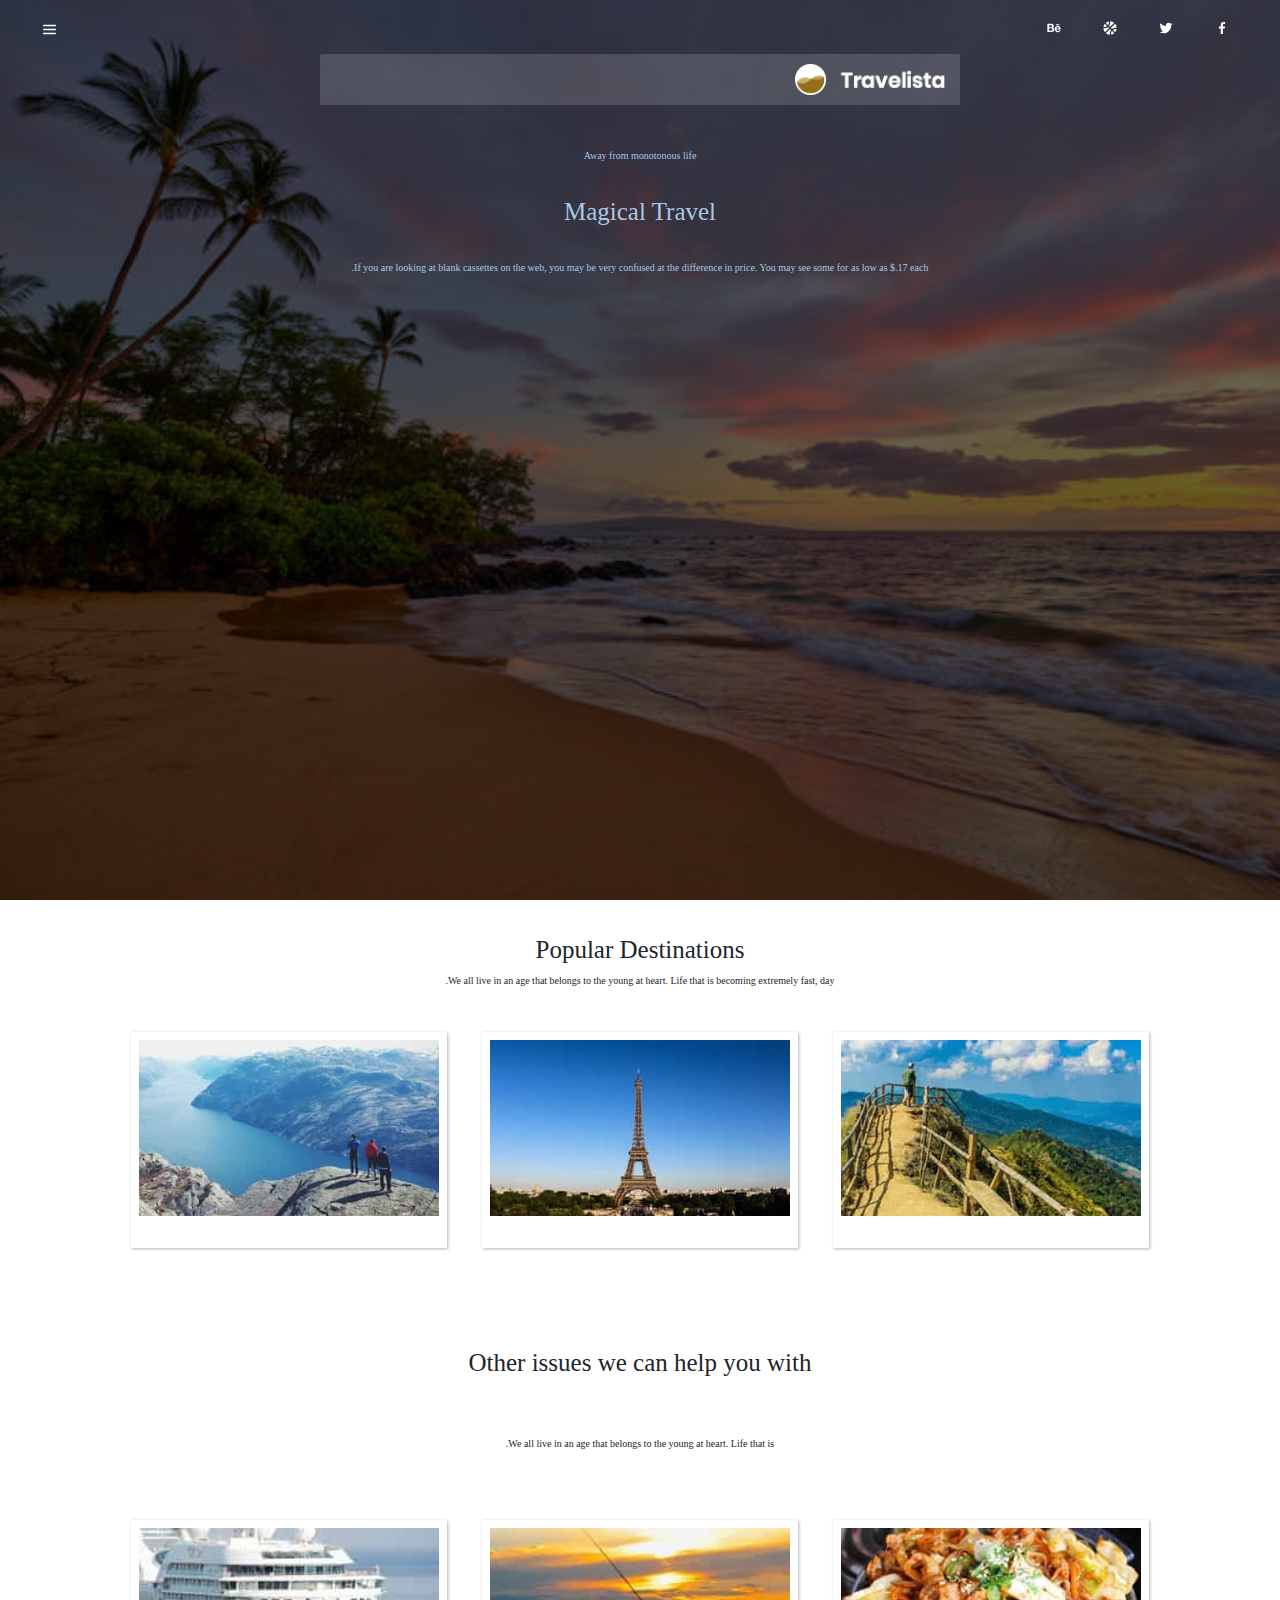
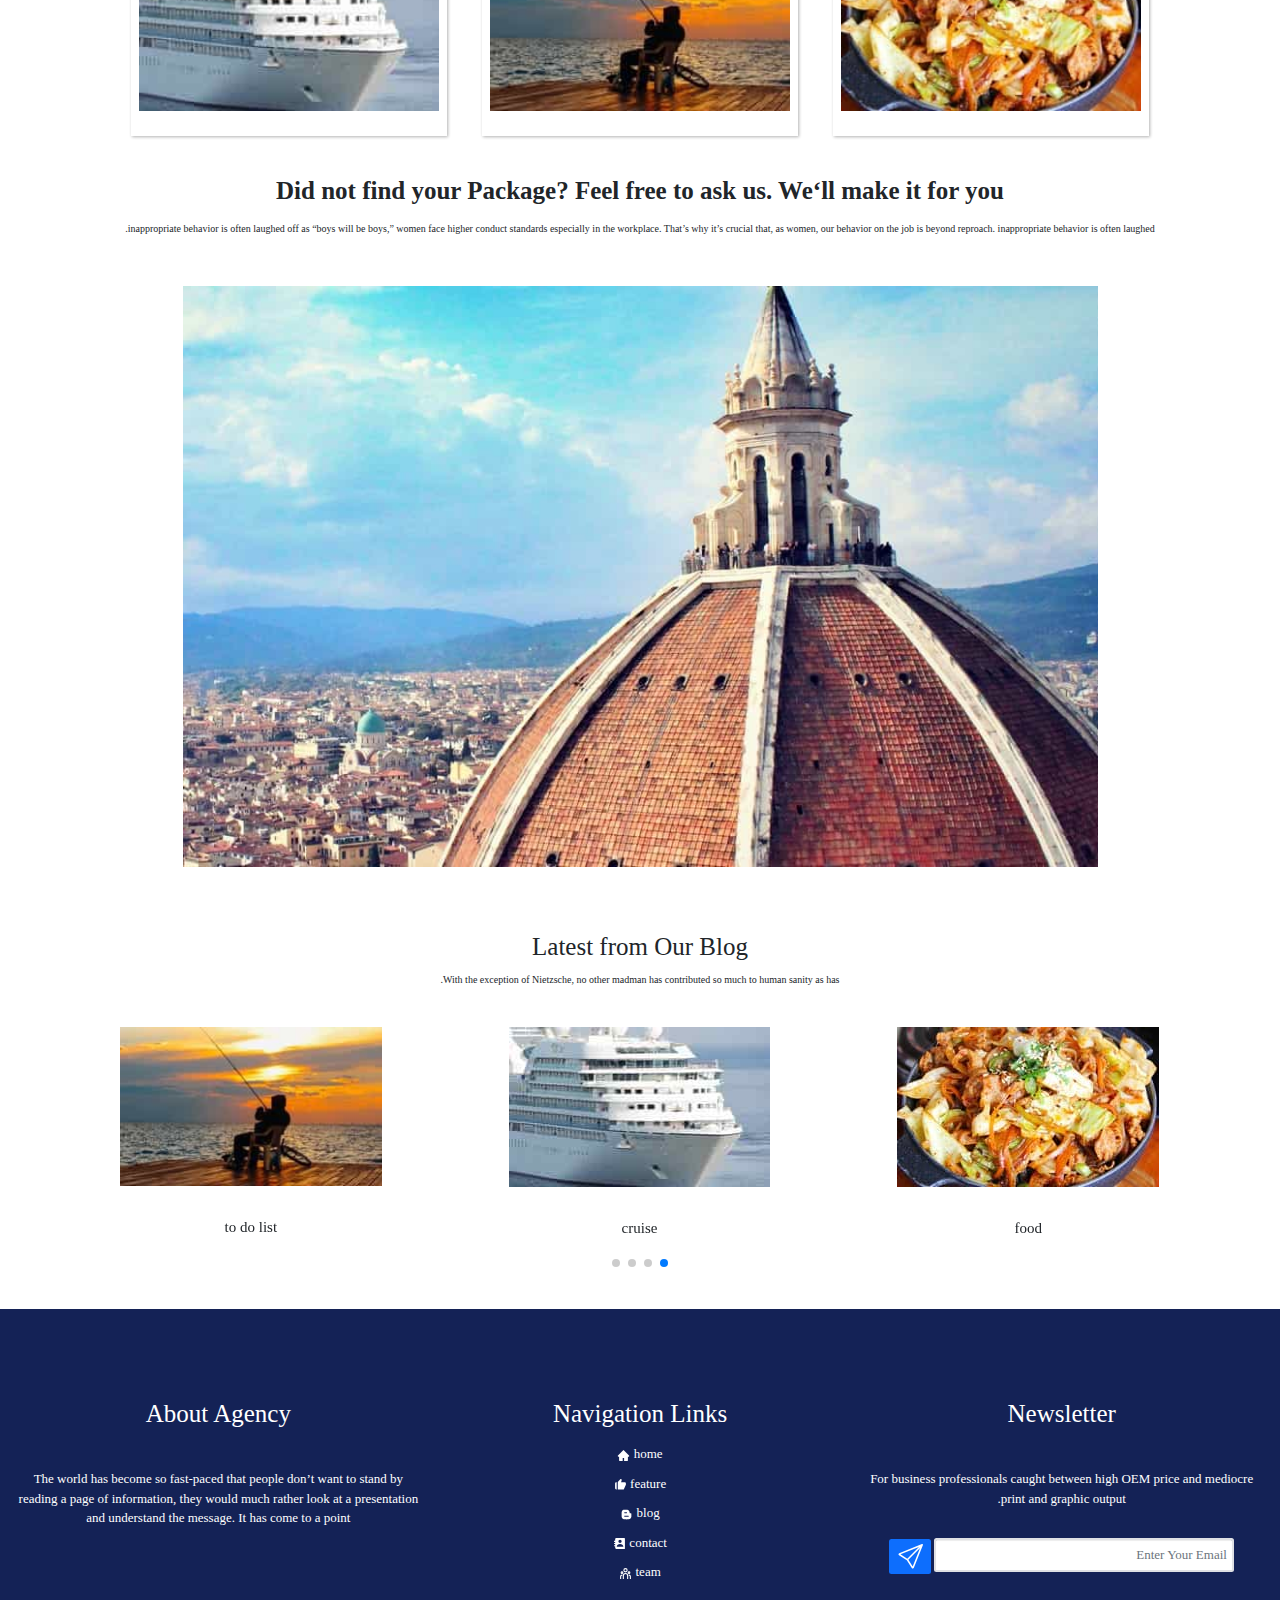
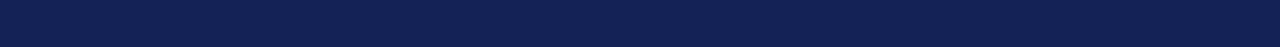
<file: index.html>
<!DOCTYPE html>
<html lang="en" dir="rtl">
<head>
    <meta charset="UTF-8">
    <meta name="viewport" content="width=device-width, initial-scale=1.0">
    <title>Blog Attari</title>
    <link rel="stylesheet" href="assets/css/swiper.css">
    <link rel="stylesheet" href="assets/css/hover.css">
    <link rel="stylesheet" href="assets/css/bootstrap/bootstrap.min.css">
    <link rel="stylesheet" href="assets/css/style.css">
</head>
<body>
<!--my header start-->

<header>

<!--navbar start-->

    <nav class="my-navbar position-relative">
<!--        my box menu start-->
        <div class="box-menu position-absolute d-flex flex-column">
            <a class="items-menu align-items-baseline" href="index.html"><div>home</div><svg
                    viewBox="0 0 1024 1024"
                    fill="currentColor"
                    height="1em"
                    width="1em"
            >
                <path d="M946.5 505L534.6 93.4a31.93 31.93 0 00-45.2 0L77.5 505c-12 12-18.8 28.3-18.8 45.3 0 35.3 28.7 64 64 64h43.4V908c0 17.7 14.3 32 32 32H448V716h112v224h265.9c17.7 0 32-14.3 32-32V614.3h43.4c17 0 33.3-6.7 45.3-18.8 24.9-25 24.9-65.5-.1-90.5z" />
            </svg></a>
            <a class="items-menu align-items-baseline" href=""><div>blog</div><svg
                    viewBox="0 0 24 24"
                    fill="currentColor"
                    height="1em"
                    width="1em"
            >
                <path d="M20.954 10.667c-.072-.322-.272-.621-.502-.745-.07-.039-.522-.088-1.004-.109-.809-.036-.898-.052-1.152-.201-.405-.237-.516-.493-.518-1.187-.002-1.327-.554-2.559-1.646-3.67-.776-.793-1.645-1.329-2.634-1.629-.236-.072-.768-.097-2.545-.118-2.787-.033-3.405.024-4.356.402-1.748.697-3.008 2.166-3.465 4.05-.087.353-.103.92-.124 4.177-.025 4.08.004 4.68.258 5.488.212.668.425 1.077.861 1.657.835 1.108 2.083 1.907 3.334 2.133.595.107 7.931.135 8.683.032 1.306-.178 2.331-.702 3.293-1.684.694-.71 1.129-1.479 1.414-2.499.117-.424.127-.63.149-3.117.017-1.878.002-2.758-.046-2.98zM8.007 8.108c.313-.316.399-.329 2.364-.329 1.764 0 1.822.004 2.081.134.375.189.538.456.538.88 0 .384-.153.653-.493.869-.184.115-.293.123-2.021.133-1.067.007-1.916-.013-2.043-.048-.669-.184-.918-1.143-.426-1.639zm7.706 8.037l-.597.098-3.114.035c-2.736.033-3.511-.018-3.652-.08-.288-.124-.554-.472-.602-.78-.042-.292.104-.696.33-.9.285-.257.409-.266 3.911-.27 3.602-.002 3.583-.003 3.925.315.482.45.381 1.251-.201 1.582z" />
            </svg></a>
            <a class="items-menu align-items-baseline" href="contact.html"><div>contact</div><svg
                    viewBox="0 0 24 24"
                    fill="currentColor"
                    height="1em"
                    width="1em"

            >
                <path d="M21 2H6a2 2 0 00-2 2v3H2v2h2v2H2v2h2v2H2v2h2v3a2 2 0 002 2h15a1 1 0 001-1V3a1 1 0 00-1-1zm-8 2.999c1.648 0 3 1.351 3 3A3.012 3.012 0 0113 11c-1.647 0-3-1.353-3-3.001 0-1.649 1.353-3 3-3zM19 18H7v-.75c0-2.219 2.705-4.5 6-4.5s6 2.281 6 4.5V18z" />
            </svg></a>
            <a class="items-menu align-items-baseline" href="about.html"><div>about</div><svg
                    viewBox="0 0 1024 1024"
                    fill="currentColor"
                    height="1em"
                    width="1em"
            >
                <path d="M855 160.1l-189.2 23.5c-6.6.8-9.3 8.8-4.7 13.5l54.7 54.7-153.5 153.5a8.03 8.03 0 000 11.3l45.1 45.1c3.1 3.1 8.2 3.1 11.3 0l153.6-153.6 54.7 54.7a7.94 7.94 0 0013.5-4.7L863.9 169a7.9 7.9 0 00-8.9-8.9zM416.6 562.3a8.03 8.03 0 00-11.3 0L251.8 715.9l-54.7-54.7a7.94 7.94 0 00-13.5 4.7L160.1 855c-.6 5.2 3.7 9.5 8.9 8.9l189.2-23.5c6.6-.8 9.3-8.8 4.7-13.5l-54.7-54.7 153.6-153.6c3.1-3.1 3.1-8.2 0-11.3l-45.2-45z" />
            </svg></a>
            <a class="items-menu align-items-baseline" href="sing-up.html"><div>sing up</div><svg
                    viewBox="0 0 24 24"
                    fill="currentColor"
                    height="1em"
                    width="1em"
                    {...props}
            >
                <path d="M19 3H5c-1.11 0-2 .89-2 2v4h2V5h14v14H5v-4H3v4a2 2 0 002 2h14a2 2 0 002-2V5a2 2 0 00-2-2m-8.92 12.58L11.5 17l5-5-5-5-1.42 1.41L12.67 11H3v2h9.67l-2.59 2.58z" />
            </svg></a>
            <a class="items-menu align-items-baseline" href="login.html"><div>login</div><svg
                    viewBox="0 0 24 24"
                    fill="currentColor"
                    height="1em"
                    width="1em"
            >
                <path d="M19 3H5c-1.11 0-2 .89-2 2v4h2V5h14v14H5v-4H3v4a2 2 0 002 2h14a2 2 0 002-2V5a2 2 0 00-2-2m-8.92 12.58L11.5 17l5-5-5-5-1.42 1.41L12.67 11H3v2h9.67l-2.59 2.58z" />
            </svg></a>
            <div class="close-box">
                <svg class="close-menu"
                        fill="currentColor"
                        viewBox="0 0 16 16"
                        height="6em"
                        width="6em"
                >
                    <path
                            fill-rule="evenodd"
                            d="M4.646 1.646a.5.5 0 01.708 0l6 6a.5.5 0 010 .708l-6 6a.5.5 0 01-.708-.708L10.293 8 4.646 2.354a.5.5 0 010-.708z"
                    />
                </svg>
            </div>
        </div>
<!--        my box menu end-->


        <!--    my top navbar start-->
        <div class="d-flex justify-content-between">
            <!--    my top right navbar start-->
            <div class="my-top-right-nav d-flex justify-content-center px-5 mt-3">
                <!--face bok icon start-->
                <div class="mx-3">
                    <a href="#">
                        <svg class="face-book-icon"
                             viewBox="0 0 24 24"
                             fill="currentColor"
                             height="3.6em"
                             width="3.6em"
                        >
                            <path d="M13.397 20.997v-8.196h2.765l.411-3.209h-3.176V7.548c0-.926.258-1.56 1.587-1.56h1.684V3.127A22.336 22.336 0 0014.201 3c-2.444 0-4.122 1.492-4.122 4.231v2.355H7.332v3.209h2.753v8.202h3.312z" />
                        </svg>
                    </a>
                </div>
                <!--face bok icon end-->
                <!--tweeter icon start -->
                <div class="mx-3">
                    <a href="#">
                        <svg class="Twitter-icon"
                             viewBox="0 0 1024 1024"
                             fill="currentColor"
                             height="3.6em"
                             width="3.6em"
                        >
                            <path d="M928 254.3c-30.6 13.2-63.9 22.7-98.2 26.4a170.1 170.1 0 0075-94 336.64 336.64 0 01-108.2 41.2A170.1 170.1 0 00672 174c-94.5 0-170.5 76.6-170.5 170.6 0 13.2 1.6 26.4 4.2 39.1-141.5-7.4-267.7-75-351.6-178.5a169.32 169.32 0 00-23.2 86.1c0 59.2 30.1 111.4 76 142.1a172 172 0 01-77.1-21.7v2.1c0 82.9 58.6 151.6 136.7 167.4a180.6 180.6 0 01-44.9 5.8c-11.1 0-21.6-1.1-32.2-2.6C211 652 273.9 701.1 348.8 702.7c-58.6 45.9-132 72.9-211.7 72.9-14.3 0-27.5-.5-41.2-2.1C171.5 822 261.2 850 357.8 850 671.4 850 843 590.2 843 364.7c0-7.4 0-14.8-.5-22.2 33.2-24.3 62.3-54.4 85.5-88.2z" />
                        </svg>
                    </a>
                </div>
                <!--tweeter icon start -->
                <!--ball icon start-->
                <div class="mx-3">
                    <a href="#">
                        <svg class="ball-icon"
                             viewBox="0 0 24 24"
                             fill="currentColor"
                             height="3.6em"
                             width="3.6em"
                        >
                            <path d="M18.328 4.258a9.953 9.953 0 00-5.949-2.235 8.99 8.99 0 01-1.835 7.107L12 10.586l6.328-6.328zM7.701 9.115L4.258 5.672a9.938 9.938 0 00-2.112 4.704 7.007 7.007 0 005.555-1.261zm12.041-3.443L13.414 12l1.456 1.456a8.993 8.993 0 017.107-1.835 9.953 9.953 0 00-2.235-5.949zm2.112 7.952a7.007 7.007 0 00-5.555 1.261l3.443 3.443a9.924 9.924 0 002.112-4.704zM9.115 7.701a7.007 7.007 0 001.261-5.555 9.928 9.928 0 00-4.704 2.112l3.443 3.443zm4.509 14.153a9.936 9.936 0 004.704-2.111L14.885 16.3a7.003 7.003 0 00-1.261 5.554zM12 13.414l-6.328 6.328a9.953 9.953 0 005.949 2.235 8.99 8.99 0 011.835-7.107L12 13.414zm-7.742 4.914L10.586 12 9.13 10.544a8.993 8.993 0 01-7.107 1.835 9.953 9.953 0 002.235 5.949z" />
                        </svg>
                    </a>
                </div>
                <!--ball icon start-->
                <!--be icon start-->
                <div class="mx-3">
                    <a href="#">
                        <svg class="be-icon"
                             viewBox="0 0 24 24"
                             fill="currentColor"
                             height="3.6em"
                             width="3.6em"
                        >
                            <path d="M7.803 5.731c.589 0 1.119.051 1.605.155.483.103.895.273 1.243.508.343.235.611.547.804.939.187.387.28.871.28 1.443 0 .62-.14 1.138-.421 1.551-.283.414-.7.753-1.256 1.015.757.219 1.318.602 1.69 1.146.374.549.557 1.206.557 1.976 0 .625-.119 1.162-.358 1.613a3.11 3.11 0 01-.974 1.114 4.315 4.315 0 01-1.399.64 6.287 6.287 0 01-1.609.206H2V5.731h5.803zm-.351 4.972c.48 0 .878-.114 1.192-.345.312-.228.463-.604.463-1.119 0-.286-.051-.522-.151-.707a1.114 1.114 0 00-.417-.428 1.683 1.683 0 00-.597-.215 3.609 3.609 0 00-.697-.061H4.71v2.875h2.742zm.151 5.239c.267 0 .521-.023.76-.077.241-.052.455-.136.637-.261.182-.12.332-.283.44-.491.109-.206.162-.475.162-.798 0-.634-.179-1.085-.533-1.358-.355-.27-.831-.404-1.414-.404H4.71v3.39h2.893zm8.565-.041c.367.358.896.538 1.584.538.493 0 .919-.125 1.278-.373.354-.249.57-.515.653-.79h2.155c-.346 1.072-.871 1.838-1.589 2.299-.709.463-1.572.693-2.58.693-.702 0-1.334-.113-1.9-.337a4.033 4.033 0 01-1.439-.958 4.37 4.37 0 01-.905-1.485 5.433 5.433 0 01-.32-1.899c0-.666.111-1.289.329-1.864a4.376 4.376 0 01.934-1.493c.405-.42.885-.751 1.444-.994a4.634 4.634 0 011.858-.362c.754 0 1.413.146 1.979.44a3.967 3.967 0 011.39 1.182c.363.493.622 1.058.783 1.691.161.632.217 1.292.171 1.983h-6.431c.001.704.238 1.371.606 1.729zm2.812-4.681c-.291-.322-.783-.496-1.385-.496-.391 0-.714.065-.974.199a1.97 1.97 0 00-.62.491 1.772 1.772 0 00-.328.628 2.82 2.82 0 00-.111.587h3.982c-.058-.624-.272-1.085-.564-1.409zm-3.918-4.663h4.989v1.215h-4.989z" />
                        </svg>

                    </a>
                </div>
                <!--be icon start-->
            </div>
            <!--    my top right navbar end-->
            <!--my top left navbar end-->
            <div class=" my-left-top-nav d-flex justify-content-center px-5 mt-3">
                <!--            my menu icon start-->
                <div>
                    <svg class="my-menu-icon"
                         viewBox="0 0 24 24"
                         fill="currentColor"
                         height="3.9em"
                         width="3.9em"
                    >
                        <path d="M4 6h16v2H4zm0 5h16v2H4zm0 5h16v2H4z" />
                    </svg>
                </div>
                <!--            my menu icon end-->
            </div>
            <!--    my top left navbar end-->
        </div>
        <!--    my top navbar end-->

        <!--overly for navbar start-->
        <div class="overly-for-nav">

        </div>
        <!--overly for navbar end-->

<!--        overly for box menu start-->
        <div class="overly-for-box-menu">

        </div>
<!--        overly for box menu end-->


        <!--    my bottom navbar-->
        <div class=" my-bottom-nav d-flex justify-content-center mt-2">
            <!--        items and menu start-->
            <div class=" d-flex justify-content-between my-items-card w-50 align-items-baseline">
                <!--            my logo start-->
                <div>
                    <a href="index.html"><img class="my-logo" alt="" src="assets/img%20and%20audio/logo.png"></a>
                </div>
                <!--            my logo end-->
            </div>
            <!--        items and menu end-->
        </div>
        <!--    my bottom navbar-->

        <!--    text navbar start-->
        <div class=" tex-in-my-navbar d-flex justify-content-center flex-column mt-5 container">
            <h6 class="py-4 text-center">
                Away from monotonous life
            </h6>
            <h1 class="py-4 text-center">
                Magical Travel
            </h1>
            <h6 class="py-4 text-center">
                If you are looking at blank cassettes on the web, you may be very confused at the difference in price. You may see some for as low as $.17 each.

            </h6>
        </div>
        <!--    text navbar end-->

    </nav>
<!--navbar end-->

</header>

<!--my header end-->


<!--my one section start-->

<section class="py-5">

<!--    my text in one section start-->
    <div class=" d-flex justify-content-center flex-column">
        <h1 class="mt-2 text-center">Popular Destinations</h1>
        <h6 class="mt-2 text-center">We all live in an age that belongs to the young at heart. Life that is becoming extremely fast, day.</h6>
    </div>
<!--    my text in one section end-->
    <div class=" product align-items-center d-flex justify-content-around mt-5 container">
        <div class="my-sug py-3">

            <!-- normal -->
            <div class="ih-item square effect7">
                <a href="#">
                <div class="img text-center"><img src="assets/img%20and%20audio/d1.jpg" alt="img"></div>
                <div class="info">
                    <h3>Cloud Mountain</h3>
                    <p>Sri Lanka</p>
                </div>
                 </a>
            </div>
            <!-- end normal -->

        </div>
        <div class="my-sug py-3">

            <!-- colored -->
            <div class="ih-item square colored effect7"><a href="#">
                <div class="img"><img src="assets/img%20and%20audio/d2.jpg" alt="img"></div>
                <div class="info">
                    <h3>Dream City</h3>
                    <p>paris</p>
                </div></a></div>
            <!-- end colored -->

        </div>
        <div class="my-sug py-3">

        <!-- normal -->
        <div class="ih-item square effect7">
            <a href="#">
                <div class="img"><img src="assets/img%20and%20audio/d3.jpg" alt="img"></div>
                <div class="info">
                    <h3>Mountain River</h3>
                    <p>Paraguay</p>
                </div>
            </a>
        </div>
        <!-- end normal -->

    </div>
    </div>

</section>

<!--my one section end-->


<!--my two section start-->

<section class=" text-center d-flex  product mt-5 justify-content-center flex-column">

    <h1 class="my-5">Other issues we can help you with</h1>
    <h6 class="text-center my-5">We all live in an age that belongs to the young at heart. Life that is.</h6>
</section>

<div class=" product align-items-center d-flex justify-content-around mt-5 container">
    <div class="my-sug py-3">

        <!-- normal -->
        <div class="ih-item square effect12 right_to_left">
            <a href="#">
                <div class="img text-center"><img src="assets/img%20and%20audio/f1.jpg" alt="img"></div>
                <div class="info">
                    <h3>feature food</h3>
                    <p>There are many kinds of narratives and organizing principles. Science is driven by evidence</p>
                </div>
            </a>
        </div>
        <!-- end normal -->

    </div>
    <div class="my-sug py-3">

        <!-- colored -->
        <div class="ih-item square effect12 right_to_left"><a href="#">
            <div class="img"><img src="assets/img%20and%20audio/f2.jpg" alt="img"></div>
            <div class="info">
                <h3>to do list</h3>
                <p>The following article covers a topic that has recently moved to center stage–at least it seems.</p>
            </div></a></div>
        <!-- end colored -->

    </div>
    <div class="my-sug py-3">

        <!-- normal -->
        <div class="ih-item square effect12 right_to_left">
            <a href="#">
                <div class="img"><img src="assets/img%20and%20audio/f3.jpg" alt="img"></div>
                <div class="info">
                    <h3>cruise booking</h3>
                    <p>I was always somebody who felt quite sorry for myself, what I had not got compared.</p>
                </div>
            </a>
        </div>
        <!-- end normal -->

    </div>
</div>

<!--my two section end-->


<!--my banner and caption start-->

<section class="d-flex flex-column">

 <!--my caption start-->
<div class="mt-5">
   <h1 class="fw-bold">Did not find your Package? Feel free to ask us. We‘ll make it for you</h1>
</div>
<div>
    <p class="py-3">inappropriate behavior is often laughed off as “boys will be boys,” women face higher conduct standards especially in the workplace. That’s why it’s crucial that, as women, our behavior on the job is beyond reproach. inappropriate behavior is often laughed.</p>
</div>
<!--my caption end-->

<!--my banner start-->
    <div class="col-12 px-5 py-5"><img class="w-75 h-50" alt="" src="assets/img%20and%20audio/banner.jpg"></div>
<!--my banner end-->
</section>

<!--my banner and caption start-->


<!--my slider section start-->

<section class="d-flex flex-column py-5">

<!--my top text start    -->
    <h1 class="mt-2">Latest from Our Blog</h1>
    <p class="mt-2"> With the exception of Nietzsche, no other madman has contributed so much to human sanity as has.</p>
<!--my top text end    -->

<!--my slider start-->

    <div class="swiper mySwiper container">
        <div class="swiper-wrapper mb-5">
            <div class="swiper-slide flex-column"><img alt="img" class="w-75 my-5 h-75" src="assets/img%20and%20audio/f1.jpg"> <p> food </p> </div>
            <div class="swiper-slide flex-column"><img alt="img" class="w-75 my-5 h-75" src="assets/img%20and%20audio/f3.jpg"> <p> cruise </p> </div>
            <div class="swiper-slide flex-column"><img alt="img" class="w-75 my-5 h-75" src="assets/img%20and%20audio/f2.jpg"> <p> to do list</p> </div>
            <div class="swiper-slide flex-column"><img alt="img" class="w-75 my-5 h-75" src="assets/img%20and%20audio/f4.jpg"> <p> car </p> </div>
            <div class="swiper-slide flex-column"><img alt="img" class="w-75 my-5 h-75" src="assets/img%20and%20audio/d1.jpg"> <p> Cloud Mountain </p> </div>
            <div class="swiper-slide flex-column"><img alt="img" class="w-75 my-5 h-75" src="assets/img%20and%20audio/eng.jpg"> <p> my job</p> </div>
        </div>
        <div class="swiper-pagination"></div>
    </div>

<!--my slider end-->

</section>

<!--my slider section end-->




<!--footer start-->

<footer class="my-footer">
    <div class="row text-center">
<!--   my forms and email start     -->
     <div class=" items-in-footer col-md-4 col-sm-6 col-12 flex-column">
         <h1>Newsletter</h1>
         <p>For business professionals caught between high OEM price and mediocre print and graphic output.</p>
         <form>
             <div>
                 <label>
                     <input class="form-control my-inp" type="email" placeholder="Enter Your Email">
                 </label>
                 <button class="btn bg-primary"><svg
                         fill="currentColor"
                         viewBox="0 0 16 16"
                         height="2.5em"
                         width="2.5em"
                 >
                     <path d="M15.854.146a.5.5 0 01.11.54l-5.819 14.547a.75.75 0 01-1.329.124l-3.178-4.995L.643 7.184a.75.75 0 01.124-1.33L15.314.037a.5.5 0 01.54.11zM6.636 10.07l2.761 4.338L14.13 2.576 6.636 10.07zm6.787-8.201L1.591 6.602l4.339 2.76 7.494-7.493z" />
                 </svg></button>
             </div>
         </form>
     </div>
<!--   my forms and email end     -->

<!--        my a tag start-->
     <div class=" items-in-footer col-md-4 col-sm-6 col-12">
         <h1>
             Navigation Links
        </h1>
<!--         my a tag start-->
         <div class="a-tag d-flex flex-column">
            <a href="">home <svg
                    viewBox="0 0 1024 1024"
                    fill="currentColor"
                    height="1em"
                    width="1em"
            >
                <path d="M946.5 505L534.6 93.4a31.93 31.93 0 00-45.2 0L77.5 505c-12 12-18.8 28.3-18.8 45.3 0 35.3 28.7 64 64 64h43.4V908c0 17.7 14.3 32 32 32H448V716h112v224h265.9c17.7 0 32-14.3 32-32V614.3h43.4c17 0 33.3-6.7 45.3-18.8 24.9-25 24.9-65.5-.1-90.5z" />
            </svg></a>
            <a href="">feature <svg
                    viewBox="0 0 24 24"
                    fill="currentColor"
                    height="1em"
                    width="1em"
            >
                <path d="M4 21h1V8H4a2 2 0 00-2 2v9a2 2 0 002 2zM20 8h-7l1.122-3.368A2 2 0 0012.225 2H12L7 7.438V21h11l3.912-8.596L22 12v-2a2 2 0 00-2-2z" />
            </svg></a>
            <a href="">blog <svg
                    viewBox="0 0 24 24"
                    fill="currentColor"
                    height="1em"
                    width="1em"
            >
                <path d="M20.954 10.667c-.072-.322-.272-.621-.502-.745-.07-.039-.522-.088-1.004-.109-.809-.036-.898-.052-1.152-.201-.405-.237-.516-.493-.518-1.187-.002-1.327-.554-2.559-1.646-3.67-.776-.793-1.645-1.329-2.634-1.629-.236-.072-.768-.097-2.545-.118-2.787-.033-3.405.024-4.356.402-1.748.697-3.008 2.166-3.465 4.05-.087.353-.103.92-.124 4.177-.025 4.08.004 4.68.258 5.488.212.668.425 1.077.861 1.657.835 1.108 2.083 1.907 3.334 2.133.595.107 7.931.135 8.683.032 1.306-.178 2.331-.702 3.293-1.684.694-.71 1.129-1.479 1.414-2.499.117-.424.127-.63.149-3.117.017-1.878.002-2.758-.046-2.98zM8.007 8.108c.313-.316.399-.329 2.364-.329 1.764 0 1.822.004 2.081.134.375.189.538.456.538.88 0 .384-.153.653-.493.869-.184.115-.293.123-2.021.133-1.067.007-1.916-.013-2.043-.048-.669-.184-.918-1.143-.426-1.639zm7.706 8.037l-.597.098-3.114.035c-2.736.033-3.511-.018-3.652-.08-.288-.124-.554-.472-.602-.78-.042-.292.104-.696.33-.9.285-.257.409-.266 3.911-.27 3.602-.002 3.583-.003 3.925.315.482.45.381 1.251-.201 1.582z" />
            </svg></a>
            <a href="">contact <svg
                    viewBox="0 0 24 24"
                    fill="currentColor"
                    height="1em"
                    width="1em"

            >
                <path d="M21 2H6a2 2 0 00-2 2v3H2v2h2v2H2v2h2v2H2v2h2v3a2 2 0 002 2h15a1 1 0 001-1V3a1 1 0 00-1-1zm-8 2.999c1.648 0 3 1.351 3 3A3.012 3.012 0 0113 11c-1.647 0-3-1.353-3-3.001 0-1.649 1.353-3 3-3zM19 18H7v-.75c0-2.219 2.705-4.5 6-4.5s6 2.281 6 4.5V18z" />
            </svg></a>
            <a href="">team <svg
                    viewBox="0 0 24 24"
                    fill="currentColor"
                    height="1em"
                    width="1em"
            >
                <path fill="none" d="M0 0h24v24H0z" />
                <path d="M12 11a5 5 0 015 5v6h-2v-6a3 3 0 00-2.824-2.995L12 13a3 3 0 00-2.995 2.824L9 16v6H7v-6a5 5 0 015-5zm-6.5 3c.279 0 .55.033.81.094a5.947 5.947 0 00-.301 1.575L6 16v.086a1.492 1.492 0 00-.356-.08L5.5 16a1.5 1.5 0 00-1.493 1.356L4 17.5V22H2v-4.5A3.5 3.5 0 015.5 14zm13 0a3.5 3.5 0 013.5 3.5V22h-2v-4.5a1.5 1.5 0 00-1.356-1.493L18.5 16c-.175 0-.343.03-.5.085V16c0-.666-.108-1.306-.309-1.904A3.42 3.42 0 0118.5 14zm-13-6a2.5 2.5 0 110 5 2.5 2.5 0 010-5zm13 0a2.5 2.5 0 110 5 2.5 2.5 0 010-5zm-13 2a.5.5 0 100 1 .5.5 0 000-1zm13 0a.5.5 0 100 1 .5.5 0 000-1zM12 2a4 4 0 110 8 4 4 0 010-8zm0 2a2 2 0 100 4 2 2 0 000-4z" />
            </svg></a>
         </div>
<!--         my a tag start-->

     </div>
<!--        my a tag end-->

<!--my text in footer start        -->
        <div class=" items-in-footer col-md-4 col-sm-6 col-12">
         <h1>
             About Agency
        </h1>
         <p>
             The world has become so fast-paced that people don’t want to stand by reading a page of information, they would much rather look at a presentation and understand the message. It has come to a point
         </p>
     </div>
<!--my text in footer start        -->
    </div>
</footer>

<!--footer end-->







<script src="assets/js/jquery-3.7.1.min.js"></script>
<script src="assets/js/swiper.js"></script>
<script src="assets/js/my.javascript.js"></script>
</body>
</html>
</file>
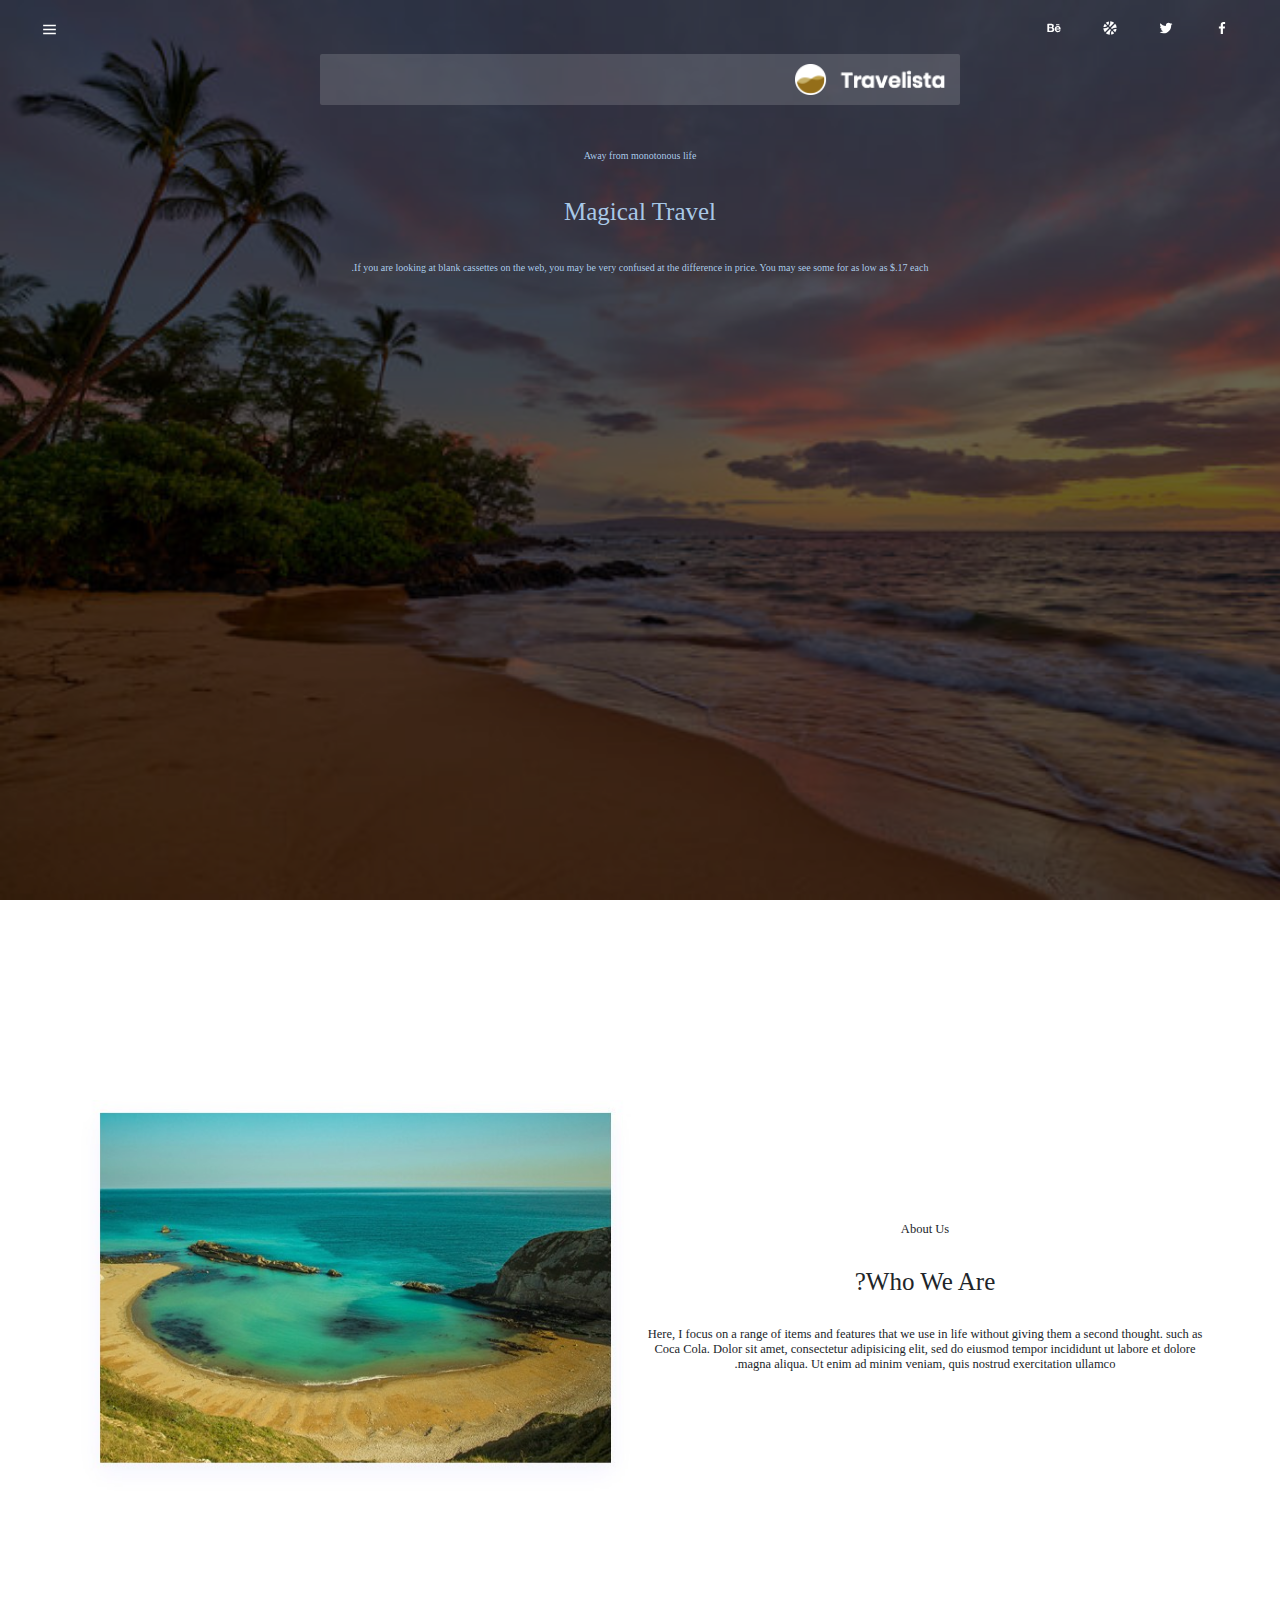
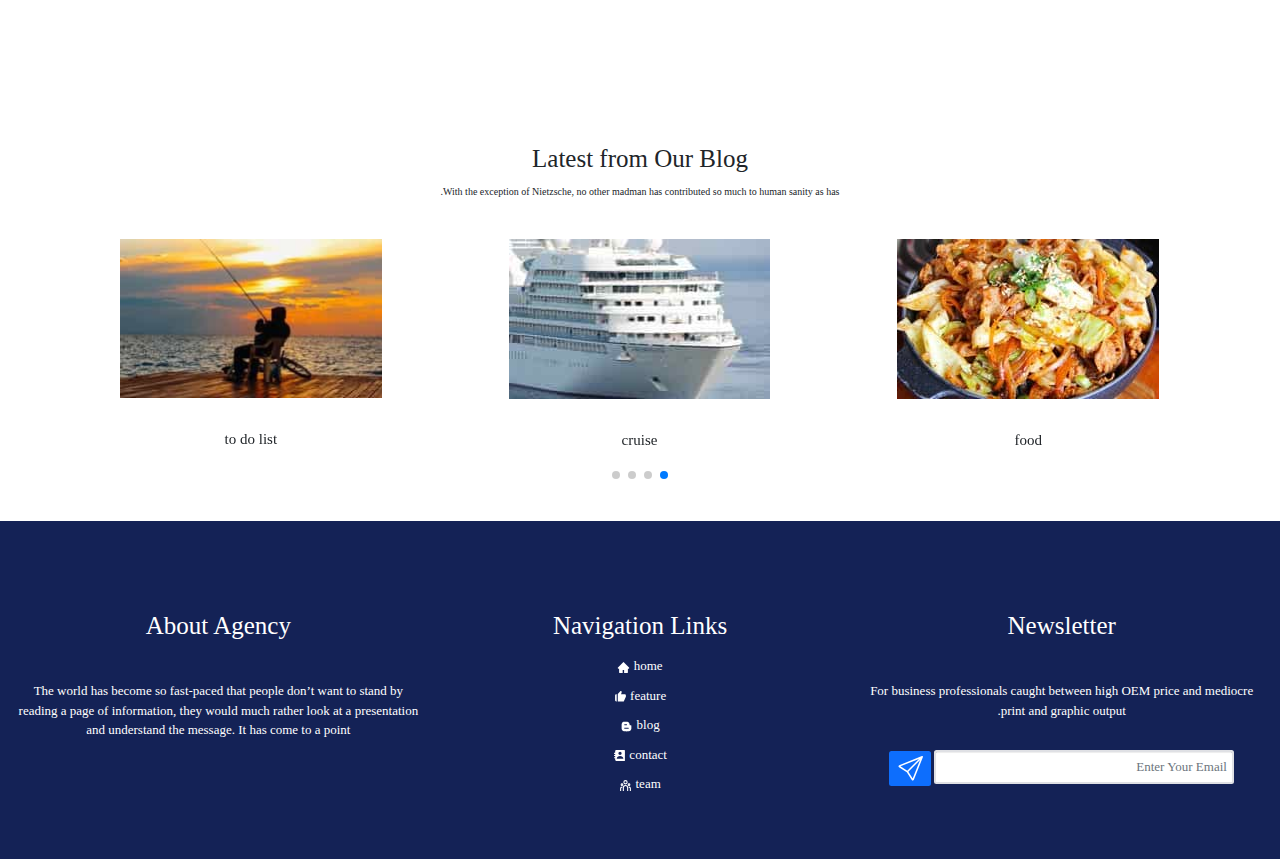
<file: about.html>
<!DOCTYPE html>
<html lang="en" dir="rtl">
<head>
    <meta charset="UTF-8">
    <meta name="viewport" content="width=device-width, initial-scale=1.0">
    <title>Blog Attari</title>
    <link rel="stylesheet" href="assets/css/swiper.css">
    <link rel="stylesheet" href="assets/css/hover.css">
    <link rel="stylesheet" href="assets/css/bootstrap/bootstrap.min.css">
    <link rel="stylesheet" href="assets/css/style.css">
</head>
<body>
<!--my header start-->

<header>

<!--navbar start-->

    <nav class="my-navbar position-relative">
<!--        my box menu start-->
        <div class="box-menu position-absolute d-flex flex-column">
            <a class="items-menu align-items-baseline" href=""><div>home</div><svg
                    viewBox="0 0 1024 1024"
                    fill="currentColor"
                    height="1em"
                    width="1em"
            >
                <path d="M946.5 505L534.6 93.4a31.93 31.93 0 00-45.2 0L77.5 505c-12 12-18.8 28.3-18.8 45.3 0 35.3 28.7 64 64 64h43.4V908c0 17.7 14.3 32 32 32H448V716h112v224h265.9c17.7 0 32-14.3 32-32V614.3h43.4c17 0 33.3-6.7 45.3-18.8 24.9-25 24.9-65.5-.1-90.5z" />
            </svg></a>
            <a class="items-menu align-items-baseline" href=""><div>blog</div><svg
                    viewBox="0 0 24 24"
                    fill="currentColor"
                    height="1em"
                    width="1em"
            >
                <path d="M20.954 10.667c-.072-.322-.272-.621-.502-.745-.07-.039-.522-.088-1.004-.109-.809-.036-.898-.052-1.152-.201-.405-.237-.516-.493-.518-1.187-.002-1.327-.554-2.559-1.646-3.67-.776-.793-1.645-1.329-2.634-1.629-.236-.072-.768-.097-2.545-.118-2.787-.033-3.405.024-4.356.402-1.748.697-3.008 2.166-3.465 4.05-.087.353-.103.92-.124 4.177-.025 4.08.004 4.68.258 5.488.212.668.425 1.077.861 1.657.835 1.108 2.083 1.907 3.334 2.133.595.107 7.931.135 8.683.032 1.306-.178 2.331-.702 3.293-1.684.694-.71 1.129-1.479 1.414-2.499.117-.424.127-.63.149-3.117.017-1.878.002-2.758-.046-2.98zM8.007 8.108c.313-.316.399-.329 2.364-.329 1.764 0 1.822.004 2.081.134.375.189.538.456.538.88 0 .384-.153.653-.493.869-.184.115-.293.123-2.021.133-1.067.007-1.916-.013-2.043-.048-.669-.184-.918-1.143-.426-1.639zm7.706 8.037l-.597.098-3.114.035c-2.736.033-3.511-.018-3.652-.08-.288-.124-.554-.472-.602-.78-.042-.292.104-.696.33-.9.285-.257.409-.266 3.911-.27 3.602-.002 3.583-.003 3.925.315.482.45.381 1.251-.201 1.582z" />
            </svg></a>
            <a class="items-menu align-items-baseline" href=""><div>contact</div><svg
                    viewBox="0 0 24 24"
                    fill="currentColor"
                    height="1em"
                    width="1em"

            >
                <path d="M21 2H6a2 2 0 00-2 2v3H2v2h2v2H2v2h2v2H2v2h2v3a2 2 0 002 2h15a1 1 0 001-1V3a1 1 0 00-1-1zm-8 2.999c1.648 0 3 1.351 3 3A3.012 3.012 0 0113 11c-1.647 0-3-1.353-3-3.001 0-1.649 1.353-3 3-3zM19 18H7v-.75c0-2.219 2.705-4.5 6-4.5s6 2.281 6 4.5V18z" />
            </svg></a>
            <a class="items-menu align-items-baseline" href=""><div>about</div><svg
                    viewBox="0 0 1024 1024"
                    fill="currentColor"
                    height="1em"
                    width="1em"
            >
                <path d="M855 160.1l-189.2 23.5c-6.6.8-9.3 8.8-4.7 13.5l54.7 54.7-153.5 153.5a8.03 8.03 0 000 11.3l45.1 45.1c3.1 3.1 8.2 3.1 11.3 0l153.6-153.6 54.7 54.7a7.94 7.94 0 0013.5-4.7L863.9 169a7.9 7.9 0 00-8.9-8.9zM416.6 562.3a8.03 8.03 0 00-11.3 0L251.8 715.9l-54.7-54.7a7.94 7.94 0 00-13.5 4.7L160.1 855c-.6 5.2 3.7 9.5 8.9 8.9l189.2-23.5c6.6-.8 9.3-8.8 4.7-13.5l-54.7-54.7 153.6-153.6c3.1-3.1 3.1-8.2 0-11.3l-45.2-45z" />
            </svg></a>
            <a class="items-menu align-items-baseline" href="sing-up.html"><div>sing up</div><svg
                    viewBox="0 0 24 24"
                    fill="currentColor"
                    height="1em"
                    width="1em"
                    {...props}
            >
                <path d="M19 3H5c-1.11 0-2 .89-2 2v4h2V5h14v14H5v-4H3v4a2 2 0 002 2h14a2 2 0 002-2V5a2 2 0 00-2-2m-8.92 12.58L11.5 17l5-5-5-5-1.42 1.41L12.67 11H3v2h9.67l-2.59 2.58z" />
            </svg></a>
            <a class="items-menu align-items-baseline" href="login.html"><div>login</div><svg
                    viewBox="0 0 24 24"
                    fill="currentColor"
                    height="1em"
                    width="1em"
            >
                <path d="M19 3H5c-1.11 0-2 .89-2 2v4h2V5h14v14H5v-4H3v4a2 2 0 002 2h14a2 2 0 002-2V5a2 2 0 00-2-2m-8.92 12.58L11.5 17l5-5-5-5-1.42 1.41L12.67 11H3v2h9.67l-2.59 2.58z" />
            </svg></a>
            <div class="close-box">
                <svg class="close-menu"
                        fill="currentColor"
                        viewBox="0 0 16 16"
                        height="6em"
                        width="6em"
                >
                    <path
                            fill-rule="evenodd"
                            d="M4.646 1.646a.5.5 0 01.708 0l6 6a.5.5 0 010 .708l-6 6a.5.5 0 01-.708-.708L10.293 8 4.646 2.354a.5.5 0 010-.708z"
                    />
                </svg>
            </div>
        </div>
<!--        my box menu end-->


        <!--    my top navbar start-->
        <div class="d-flex justify-content-between">
            <!--    my top right navbar start-->
            <div class="my-top-right-nav d-flex justify-content-center px-5 mt-3">
                <!--face bok icon start-->
                <div class="mx-3">
                    <a href="#">
                        <svg class="face-book-icon"
                             viewBox="0 0 24 24"
                             fill="currentColor"
                             height="3.6em"
                             width="3.6em"
                        >
                            <path d="M13.397 20.997v-8.196h2.765l.411-3.209h-3.176V7.548c0-.926.258-1.56 1.587-1.56h1.684V3.127A22.336 22.336 0 0014.201 3c-2.444 0-4.122 1.492-4.122 4.231v2.355H7.332v3.209h2.753v8.202h3.312z" />
                        </svg>
                    </a>
                </div>
                <!--face bok icon end-->
                <!--tweeter icon start -->
                <div class="mx-3">
                    <a href="#">
                        <svg class="Twitter-icon"
                             viewBox="0 0 1024 1024"
                             fill="currentColor"
                             height="3.6em"
                             width="3.6em"
                        >
                            <path d="M928 254.3c-30.6 13.2-63.9 22.7-98.2 26.4a170.1 170.1 0 0075-94 336.64 336.64 0 01-108.2 41.2A170.1 170.1 0 00672 174c-94.5 0-170.5 76.6-170.5 170.6 0 13.2 1.6 26.4 4.2 39.1-141.5-7.4-267.7-75-351.6-178.5a169.32 169.32 0 00-23.2 86.1c0 59.2 30.1 111.4 76 142.1a172 172 0 01-77.1-21.7v2.1c0 82.9 58.6 151.6 136.7 167.4a180.6 180.6 0 01-44.9 5.8c-11.1 0-21.6-1.1-32.2-2.6C211 652 273.9 701.1 348.8 702.7c-58.6 45.9-132 72.9-211.7 72.9-14.3 0-27.5-.5-41.2-2.1C171.5 822 261.2 850 357.8 850 671.4 850 843 590.2 843 364.7c0-7.4 0-14.8-.5-22.2 33.2-24.3 62.3-54.4 85.5-88.2z" />
                        </svg>
                    </a>
                </div>
                <!--tweeter icon start -->
                <!--ball icon start-->
                <div class="mx-3">
                    <a href="#">
                        <svg class="ball-icon"
                             viewBox="0 0 24 24"
                             fill="currentColor"
                             height="3.6em"
                             width="3.6em"
                        >
                            <path d="M18.328 4.258a9.953 9.953 0 00-5.949-2.235 8.99 8.99 0 01-1.835 7.107L12 10.586l6.328-6.328zM7.701 9.115L4.258 5.672a9.938 9.938 0 00-2.112 4.704 7.007 7.007 0 005.555-1.261zm12.041-3.443L13.414 12l1.456 1.456a8.993 8.993 0 017.107-1.835 9.953 9.953 0 00-2.235-5.949zm2.112 7.952a7.007 7.007 0 00-5.555 1.261l3.443 3.443a9.924 9.924 0 002.112-4.704zM9.115 7.701a7.007 7.007 0 001.261-5.555 9.928 9.928 0 00-4.704 2.112l3.443 3.443zm4.509 14.153a9.936 9.936 0 004.704-2.111L14.885 16.3a7.003 7.003 0 00-1.261 5.554zM12 13.414l-6.328 6.328a9.953 9.953 0 005.949 2.235 8.99 8.99 0 011.835-7.107L12 13.414zm-7.742 4.914L10.586 12 9.13 10.544a8.993 8.993 0 01-7.107 1.835 9.953 9.953 0 002.235 5.949z" />
                        </svg>
                    </a>
                </div>
                <!--ball icon start-->
                <!--be icon start-->
                <div class="mx-3">
                    <a href="#">
                        <svg class="be-icon"
                             viewBox="0 0 24 24"
                             fill="currentColor"
                             height="3.6em"
                             width="3.6em"
                        >
                            <path d="M7.803 5.731c.589 0 1.119.051 1.605.155.483.103.895.273 1.243.508.343.235.611.547.804.939.187.387.28.871.28 1.443 0 .62-.14 1.138-.421 1.551-.283.414-.7.753-1.256 1.015.757.219 1.318.602 1.69 1.146.374.549.557 1.206.557 1.976 0 .625-.119 1.162-.358 1.613a3.11 3.11 0 01-.974 1.114 4.315 4.315 0 01-1.399.64 6.287 6.287 0 01-1.609.206H2V5.731h5.803zm-.351 4.972c.48 0 .878-.114 1.192-.345.312-.228.463-.604.463-1.119 0-.286-.051-.522-.151-.707a1.114 1.114 0 00-.417-.428 1.683 1.683 0 00-.597-.215 3.609 3.609 0 00-.697-.061H4.71v2.875h2.742zm.151 5.239c.267 0 .521-.023.76-.077.241-.052.455-.136.637-.261.182-.12.332-.283.44-.491.109-.206.162-.475.162-.798 0-.634-.179-1.085-.533-1.358-.355-.27-.831-.404-1.414-.404H4.71v3.39h2.893zm8.565-.041c.367.358.896.538 1.584.538.493 0 .919-.125 1.278-.373.354-.249.57-.515.653-.79h2.155c-.346 1.072-.871 1.838-1.589 2.299-.709.463-1.572.693-2.58.693-.702 0-1.334-.113-1.9-.337a4.033 4.033 0 01-1.439-.958 4.37 4.37 0 01-.905-1.485 5.433 5.433 0 01-.32-1.899c0-.666.111-1.289.329-1.864a4.376 4.376 0 01.934-1.493c.405-.42.885-.751 1.444-.994a4.634 4.634 0 011.858-.362c.754 0 1.413.146 1.979.44a3.967 3.967 0 011.39 1.182c.363.493.622 1.058.783 1.691.161.632.217 1.292.171 1.983h-6.431c.001.704.238 1.371.606 1.729zm2.812-4.681c-.291-.322-.783-.496-1.385-.496-.391 0-.714.065-.974.199a1.97 1.97 0 00-.62.491 1.772 1.772 0 00-.328.628 2.82 2.82 0 00-.111.587h3.982c-.058-.624-.272-1.085-.564-1.409zm-3.918-4.663h4.989v1.215h-4.989z" />
                        </svg>

                    </a>
                </div>
                <!--be icon start-->
            </div>
            <!--    my top right navbar end-->
            <!--my top left navbar end-->
            <div class=" my-left-top-nav d-flex justify-content-center px-5 mt-3">
                <!--            my menu icon start-->
                <div>
                    <svg class="my-menu-icon"
                         viewBox="0 0 24 24"
                         fill="currentColor"
                         height="3.9em"
                         width="3.9em"
                    >
                        <path d="M4 6h16v2H4zm0 5h16v2H4zm0 5h16v2H4z" />
                    </svg>
                </div>
                <!--            my menu icon end-->
            </div>
            <!--    my top left navbar end-->
        </div>
        <!--    my top navbar end-->

        <!--overly for navbar start-->
        <div class="overly-for-nav">

        </div>
        <!--overly for navbar end-->

<!--        overly for box menu start-->
        <div class="overly-for-box-menu">

        </div>
<!--        overly for box menu end-->


        <!--    my bottom navbar-->
        <div class=" my-bottom-nav d-flex justify-content-center mt-2">
            <!--        items and menu start-->
            <div class=" d-flex justify-content-between my-items-card w-50 align-items-baseline">
                <!--            my logo start-->
                <div>
                    <a href="index.html"><img class="my-logo" alt="" src="assets/img%20and%20audio/logo.png"></a>
                </div>
                <!--            my logo end-->
            </div>
            <!--        items and menu end-->
        </div>
        <!--    my bottom navbar-->

        <!--    text navbar start-->
        <div class=" tex-in-my-navbar d-flex justify-content-center flex-column mt-5 container">
            <h6 class="py-4 text-center">
                Away from monotonous life
            </h6>
            <h1 class="py-4 text-center">
                Magical Travel
            </h1>
            <h6 class="py-4 text-center">
                If you are looking at blank cassettes on the web, you may be very confused at the difference in price. You may see some for as low as $.17 each.

            </h6>
        </div>
        <!--    text navbar end-->

    </nav>
<!--navbar end-->

</header>

<!--my header end-->


<!--my section start-->

<section class="banner-in-about container">

    <div class="row align-items-center">
        <div class="col-md-6 col-12">
            <h5 class="my-5">About Us</h5>
            <h1 class="my-5">Who We Are?</h1>
            <h5 class="my-5">Here, I focus on a range of items and features that we use in life without giving them a second thought. such as Coca Cola. Dolor sit amet, consectetur adipisicing elit, sed do eiusmod tempor incididunt ut labore et dolore magna aliqua. Ut enim ad minim veniam, quis nostrud exercitation ullamco.</h5>
        </div>
        <div class="col-md-6 col-12">
            <img alt="" class="w-100 h-100" src="assets/img%20and%20audio/about.banner.jpg">
        </div>
    </div>

</section>

<!--my section end-->


<!--my slider section start-->

<section class="d-flex flex-column py-5">

<!--my top text start    -->
    <h1 class="mt-2">Latest from Our Blog</h1>
    <p class="mt-2"> With the exception of Nietzsche, no other madman has contributed so much to human sanity as has.</p>
<!--my top text end    -->

<!--my slider start-->

    <div class="swiper mySwiper container">
        <div class="swiper-wrapper mb-5">
            <div class="swiper-slide flex-column"><img alt="img" class="w-75 my-5 h-75" src="assets/img%20and%20audio/f1.jpg"> <p> food </p> </div>
            <div class="swiper-slide flex-column"><img alt="img" class="w-75 my-5 h-75" src="assets/img%20and%20audio/f3.jpg"> <p> cruise </p> </div>
            <div class="swiper-slide flex-column"><img alt="img" class="w-75 my-5 h-75" src="assets/img%20and%20audio/f2.jpg"> <p> to do list</p> </div>
            <div class="swiper-slide flex-column"><img alt="img" class="w-75 my-5 h-75" src="assets/img%20and%20audio/f4.jpg"> <p> car </p> </div>
            <div class="swiper-slide flex-column"><img alt="img" class="w-75 my-5 h-75" src="assets/img%20and%20audio/d1.jpg"> <p> Cloud Mountain </p> </div>
            <div class="swiper-slide flex-column"><img alt="img" class="w-75 my-5 h-75" src="assets/img%20and%20audio/eng.jpg"> <p> my job</p> </div>
        </div>
        <div class="swiper-pagination"></div>
    </div>

<!--my slider end-->

</section>

<!--my slider section end-->




<!--footer start-->

<footer class="my-footer">
    <div class="row text-center">
<!--   my forms and email start     -->
     <div class=" items-in-footer col-md-4 col-sm-6 col-12 flex-column">
         <h1>Newsletter</h1>
         <p>For business professionals caught between high OEM price and mediocre print and graphic output.</p>
         <form>
             <div>
                 <label>
                     <input class="form-control my-inp" type="email" placeholder="Enter Your Email">
                 </label>
                 <button class="btn bg-primary"><svg
                         fill="currentColor"
                         viewBox="0 0 16 16"
                         height="2.5em"
                         width="2.5em"
                 >
                     <path d="M15.854.146a.5.5 0 01.11.54l-5.819 14.547a.75.75 0 01-1.329.124l-3.178-4.995L.643 7.184a.75.75 0 01.124-1.33L15.314.037a.5.5 0 01.54.11zM6.636 10.07l2.761 4.338L14.13 2.576 6.636 10.07zm6.787-8.201L1.591 6.602l4.339 2.76 7.494-7.493z" />
                 </svg></button>
             </div>
         </form>
     </div>
<!--   my forms and email end     -->

<!--        my a tag start-->
     <div class=" items-in-footer col-md-4 col-sm-6 col-12">
         <h1>
             Navigation Links
        </h1>
<!--         my a tag start-->
         <div class="a-tag d-flex flex-column">
            <a href="">home <svg
                    viewBox="0 0 1024 1024"
                    fill="currentColor"
                    height="1em"
                    width="1em"
            >
                <path d="M946.5 505L534.6 93.4a31.93 31.93 0 00-45.2 0L77.5 505c-12 12-18.8 28.3-18.8 45.3 0 35.3 28.7 64 64 64h43.4V908c0 17.7 14.3 32 32 32H448V716h112v224h265.9c17.7 0 32-14.3 32-32V614.3h43.4c17 0 33.3-6.7 45.3-18.8 24.9-25 24.9-65.5-.1-90.5z" />
            </svg></a>
            <a href="">feature <svg
                    viewBox="0 0 24 24"
                    fill="currentColor"
                    height="1em"
                    width="1em"
            >
                <path d="M4 21h1V8H4a2 2 0 00-2 2v9a2 2 0 002 2zM20 8h-7l1.122-3.368A2 2 0 0012.225 2H12L7 7.438V21h11l3.912-8.596L22 12v-2a2 2 0 00-2-2z" />
            </svg></a>
            <a href="">blog <svg
                    viewBox="0 0 24 24"
                    fill="currentColor"
                    height="1em"
                    width="1em"
            >
                <path d="M20.954 10.667c-.072-.322-.272-.621-.502-.745-.07-.039-.522-.088-1.004-.109-.809-.036-.898-.052-1.152-.201-.405-.237-.516-.493-.518-1.187-.002-1.327-.554-2.559-1.646-3.67-.776-.793-1.645-1.329-2.634-1.629-.236-.072-.768-.097-2.545-.118-2.787-.033-3.405.024-4.356.402-1.748.697-3.008 2.166-3.465 4.05-.087.353-.103.92-.124 4.177-.025 4.08.004 4.68.258 5.488.212.668.425 1.077.861 1.657.835 1.108 2.083 1.907 3.334 2.133.595.107 7.931.135 8.683.032 1.306-.178 2.331-.702 3.293-1.684.694-.71 1.129-1.479 1.414-2.499.117-.424.127-.63.149-3.117.017-1.878.002-2.758-.046-2.98zM8.007 8.108c.313-.316.399-.329 2.364-.329 1.764 0 1.822.004 2.081.134.375.189.538.456.538.88 0 .384-.153.653-.493.869-.184.115-.293.123-2.021.133-1.067.007-1.916-.013-2.043-.048-.669-.184-.918-1.143-.426-1.639zm7.706 8.037l-.597.098-3.114.035c-2.736.033-3.511-.018-3.652-.08-.288-.124-.554-.472-.602-.78-.042-.292.104-.696.33-.9.285-.257.409-.266 3.911-.27 3.602-.002 3.583-.003 3.925.315.482.45.381 1.251-.201 1.582z" />
            </svg></a>
            <a href="">contact <svg
                    viewBox="0 0 24 24"
                    fill="currentColor"
                    height="1em"
                    width="1em"

            >
                <path d="M21 2H6a2 2 0 00-2 2v3H2v2h2v2H2v2h2v2H2v2h2v3a2 2 0 002 2h15a1 1 0 001-1V3a1 1 0 00-1-1zm-8 2.999c1.648 0 3 1.351 3 3A3.012 3.012 0 0113 11c-1.647 0-3-1.353-3-3.001 0-1.649 1.353-3 3-3zM19 18H7v-.75c0-2.219 2.705-4.5 6-4.5s6 2.281 6 4.5V18z" />
            </svg></a>
            <a href="">team <svg
                    viewBox="0 0 24 24"
                    fill="currentColor"
                    height="1em"
                    width="1em"
            >
                <path fill="none" d="M0 0h24v24H0z" />
                <path d="M12 11a5 5 0 015 5v6h-2v-6a3 3 0 00-2.824-2.995L12 13a3 3 0 00-2.995 2.824L9 16v6H7v-6a5 5 0 015-5zm-6.5 3c.279 0 .55.033.81.094a5.947 5.947 0 00-.301 1.575L6 16v.086a1.492 1.492 0 00-.356-.08L5.5 16a1.5 1.5 0 00-1.493 1.356L4 17.5V22H2v-4.5A3.5 3.5 0 015.5 14zm13 0a3.5 3.5 0 013.5 3.5V22h-2v-4.5a1.5 1.5 0 00-1.356-1.493L18.5 16c-.175 0-.343.03-.5.085V16c0-.666-.108-1.306-.309-1.904A3.42 3.42 0 0118.5 14zm-13-6a2.5 2.5 0 110 5 2.5 2.5 0 010-5zm13 0a2.5 2.5 0 110 5 2.5 2.5 0 010-5zm-13 2a.5.5 0 100 1 .5.5 0 000-1zm13 0a.5.5 0 100 1 .5.5 0 000-1zM12 2a4 4 0 110 8 4 4 0 010-8zm0 2a2 2 0 100 4 2 2 0 000-4z" />
            </svg></a>
         </div>
<!--         my a tag start-->

     </div>
<!--        my a tag end-->

<!--my text in footer start        -->
        <div class=" items-in-footer col-md-4 col-sm-6 col-12">
         <h1>
             About Agency
        </h1>
         <p>
             The world has become so fast-paced that people don’t want to stand by reading a page of information, they would much rather look at a presentation and understand the message. It has come to a point
         </p>
     </div>
<!--my text in footer start        -->
    </div>
</footer>

<!--footer end-->







<script src="assets/js/jquery-3.7.1.min.js"></script>
<script src="assets/js/swiper.js"></script>
<script src="assets/js/my.javascript.js"></script>
</body>
</html>
</file>
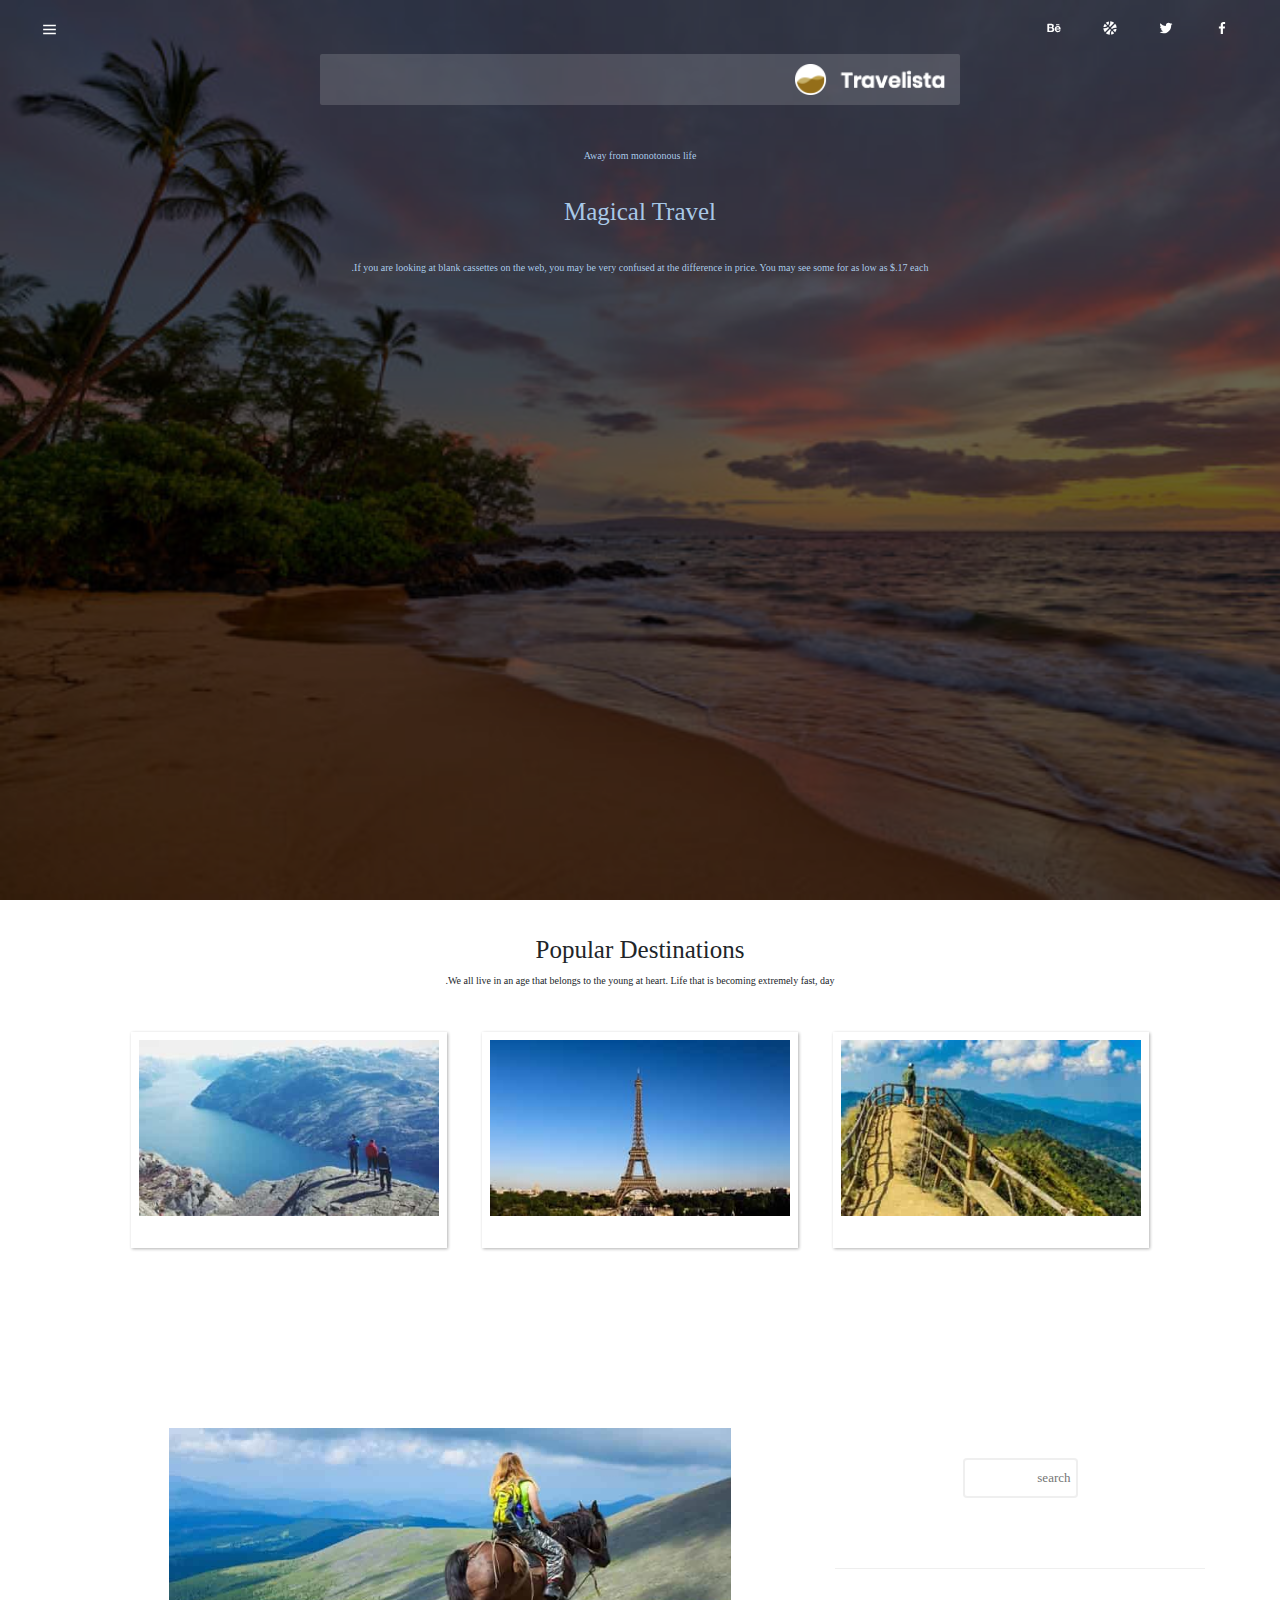
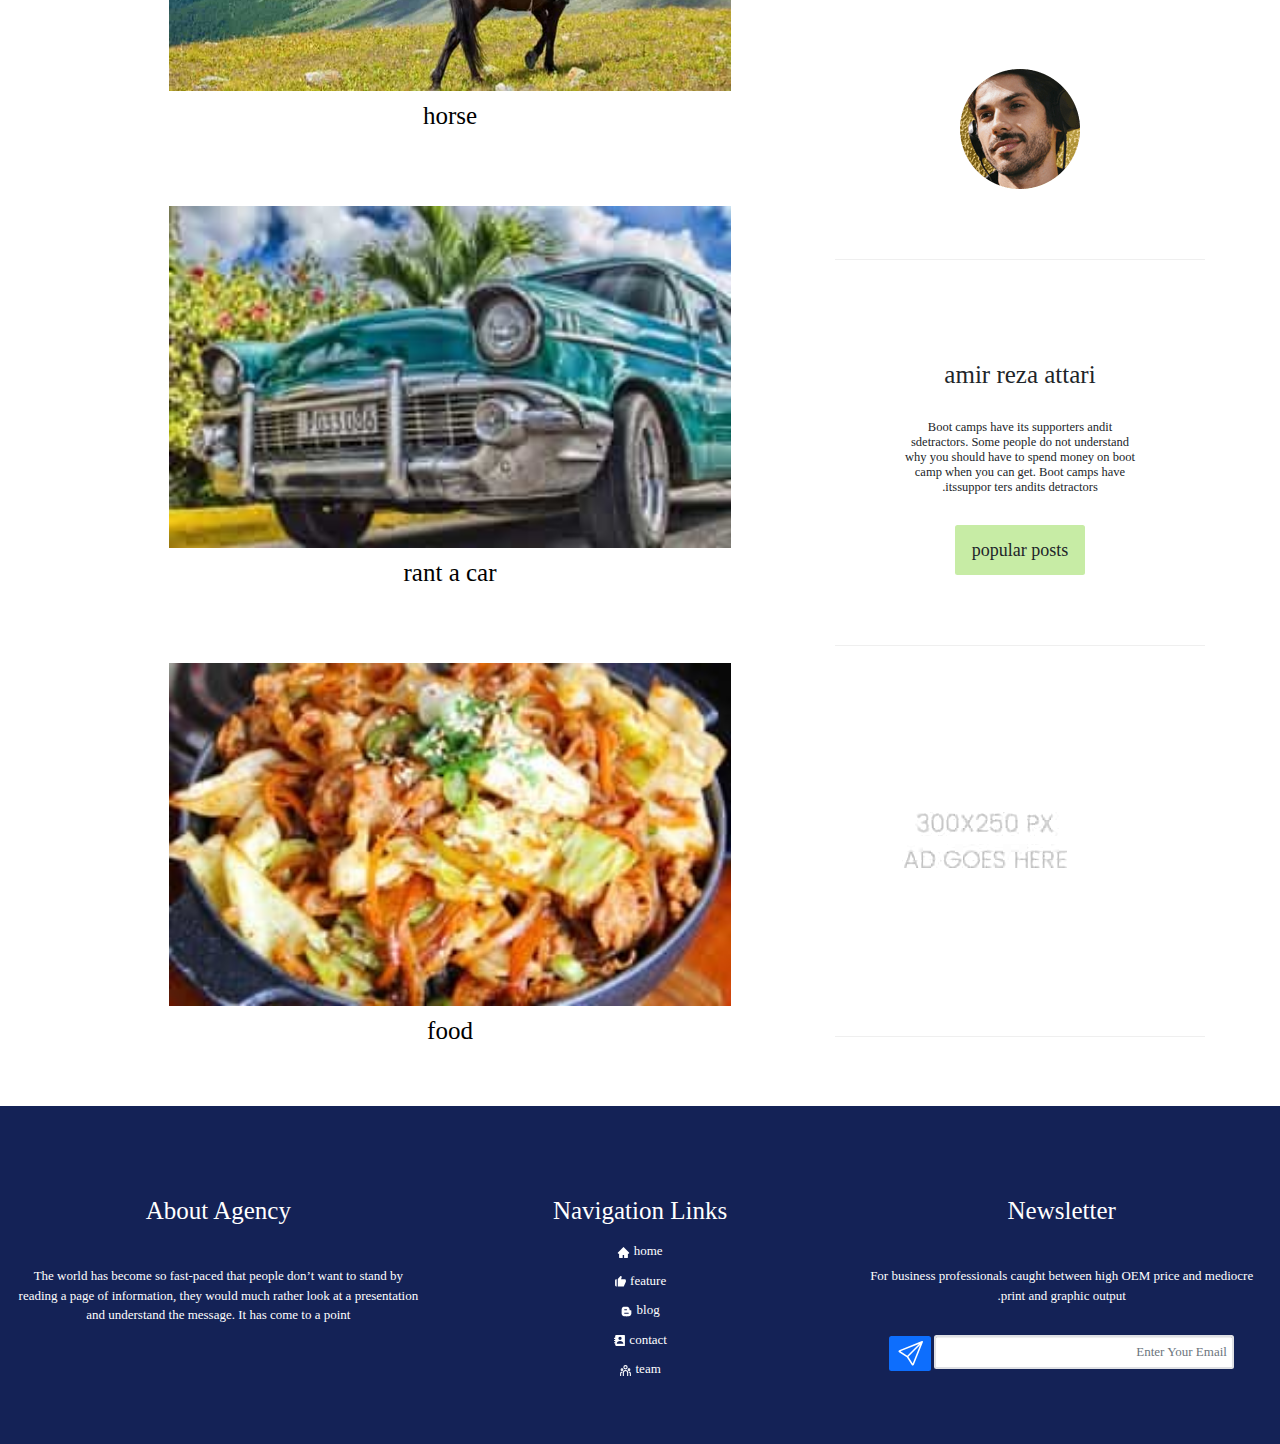
<file: blog.html>
<!DOCTYPE html>
<html lang="en" dir="rtl">
<head>
    <meta charset="UTF-8">
    <meta name="viewport" content="width=device-width, initial-scale=1.0">
    <title>Blog</title>
    <link rel="stylesheet" href="assets/css/swiper.css">
    <link rel="stylesheet" href="assets/css/hover.css">
    <link rel="stylesheet" href="assets/css/bootstrap/bootstrap.min.css">
    <link rel="stylesheet" href="assets/css/style.css">
</head>
<body>
<!--my header start-->

<header>

<!--navbar start-->

    <nav class="my-navbar position-relative">
<!--        my box menu start-->
        <div class="box-menu position-absolute d-flex flex-column">
            <a class="items-menu align-items-baseline" href="index.html"><div>home</div><svg
                    viewBox="0 0 1024 1024"
                    fill="currentColor"
                    height="1em"
                    width="1em"
            >
                <path d="M946.5 505L534.6 93.4a31.93 31.93 0 00-45.2 0L77.5 505c-12 12-18.8 28.3-18.8 45.3 0 35.3 28.7 64 64 64h43.4V908c0 17.7 14.3 32 32 32H448V716h112v224h265.9c17.7 0 32-14.3 32-32V614.3h43.4c17 0 33.3-6.7 45.3-18.8 24.9-25 24.9-65.5-.1-90.5z" />
            </svg></a>
            <a class="items-menu align-items-baseline" href=""><div>blog</div><svg
                    viewBox="0 0 24 24"
                    fill="currentColor"
                    height="1em"
                    width="1em"
            >
                <path d="M20.954 10.667c-.072-.322-.272-.621-.502-.745-.07-.039-.522-.088-1.004-.109-.809-.036-.898-.052-1.152-.201-.405-.237-.516-.493-.518-1.187-.002-1.327-.554-2.559-1.646-3.67-.776-.793-1.645-1.329-2.634-1.629-.236-.072-.768-.097-2.545-.118-2.787-.033-3.405.024-4.356.402-1.748.697-3.008 2.166-3.465 4.05-.087.353-.103.92-.124 4.177-.025 4.08.004 4.68.258 5.488.212.668.425 1.077.861 1.657.835 1.108 2.083 1.907 3.334 2.133.595.107 7.931.135 8.683.032 1.306-.178 2.331-.702 3.293-1.684.694-.71 1.129-1.479 1.414-2.499.117-.424.127-.63.149-3.117.017-1.878.002-2.758-.046-2.98zM8.007 8.108c.313-.316.399-.329 2.364-.329 1.764 0 1.822.004 2.081.134.375.189.538.456.538.88 0 .384-.153.653-.493.869-.184.115-.293.123-2.021.133-1.067.007-1.916-.013-2.043-.048-.669-.184-.918-1.143-.426-1.639zm7.706 8.037l-.597.098-3.114.035c-2.736.033-3.511-.018-3.652-.08-.288-.124-.554-.472-.602-.78-.042-.292.104-.696.33-.9.285-.257.409-.266 3.911-.27 3.602-.002 3.583-.003 3.925.315.482.45.381 1.251-.201 1.582z" />
            </svg></a>
            <a class="items-menu align-items-baseline" href="contact.html"><div>contact</div><svg
                    viewBox="0 0 24 24"
                    fill="currentColor"
                    height="1em"
                    width="1em"

            >
                <path d="M21 2H6a2 2 0 00-2 2v3H2v2h2v2H2v2h2v2H2v2h2v3a2 2 0 002 2h15a1 1 0 001-1V3a1 1 0 00-1-1zm-8 2.999c1.648 0 3 1.351 3 3A3.012 3.012 0 0113 11c-1.647 0-3-1.353-3-3.001 0-1.649 1.353-3 3-3zM19 18H7v-.75c0-2.219 2.705-4.5 6-4.5s6 2.281 6 4.5V18z" />
            </svg></a>
            <a class="items-menu align-items-baseline" href="about.html"><div>about</div><svg
                    viewBox="0 0 1024 1024"
                    fill="currentColor"
                    height="1em"
                    width="1em"
            >
                <path d="M855 160.1l-189.2 23.5c-6.6.8-9.3 8.8-4.7 13.5l54.7 54.7-153.5 153.5a8.03 8.03 0 000 11.3l45.1 45.1c3.1 3.1 8.2 3.1 11.3 0l153.6-153.6 54.7 54.7a7.94 7.94 0 0013.5-4.7L863.9 169a7.9 7.9 0 00-8.9-8.9zM416.6 562.3a8.03 8.03 0 00-11.3 0L251.8 715.9l-54.7-54.7a7.94 7.94 0 00-13.5 4.7L160.1 855c-.6 5.2 3.7 9.5 8.9 8.9l189.2-23.5c6.6-.8 9.3-8.8 4.7-13.5l-54.7-54.7 153.6-153.6c3.1-3.1 3.1-8.2 0-11.3l-45.2-45z" />
            </svg></a>
            <a class="items-menu align-items-baseline" href="sing-up.html"><div>sing up</div><svg
                    viewBox="0 0 24 24"
                    fill="currentColor"
                    height="1em"
                    width="1em"
                    {...props}
            >
                <path d="M19 3H5c-1.11 0-2 .89-2 2v4h2V5h14v14H5v-4H3v4a2 2 0 002 2h14a2 2 0 002-2V5a2 2 0 00-2-2m-8.92 12.58L11.5 17l5-5-5-5-1.42 1.41L12.67 11H3v2h9.67l-2.59 2.58z" />
            </svg></a>
            <a class="items-menu align-items-baseline" href="login.html"><div>login</div><svg
                    viewBox="0 0 24 24"
                    fill="currentColor"
                    height="1em"
                    width="1em"
            >
                <path d="M19 3H5c-1.11 0-2 .89-2 2v4h2V5h14v14H5v-4H3v4a2 2 0 002 2h14a2 2 0 002-2V5a2 2 0 00-2-2m-8.92 12.58L11.5 17l5-5-5-5-1.42 1.41L12.67 11H3v2h9.67l-2.59 2.58z" />
            </svg></a>
            <div class="close-box">
                <svg class="close-menu"
                        fill="currentColor"
                        viewBox="0 0 16 16"
                        height="6em"
                        width="6em"
                >
                    <path
                            fill-rule="evenodd"
                            d="M4.646 1.646a.5.5 0 01.708 0l6 6a.5.5 0 010 .708l-6 6a.5.5 0 01-.708-.708L10.293 8 4.646 2.354a.5.5 0 010-.708z"
                    />
                </svg>
            </div>
        </div>
<!--        my box menu end-->


        <!--    my top navbar start-->
        <div class="d-flex justify-content-between">
            <!--    my top right navbar start-->
            <div class="my-top-right-nav d-flex justify-content-center px-5 mt-3">
                <!--face bok icon start-->
                <div class="mx-3">
                    <a href="#">
                        <svg class="face-book-icon"
                             viewBox="0 0 24 24"
                             fill="currentColor"
                             height="3.6em"
                             width="3.6em"
                        >
                            <path d="M13.397 20.997v-8.196h2.765l.411-3.209h-3.176V7.548c0-.926.258-1.56 1.587-1.56h1.684V3.127A22.336 22.336 0 0014.201 3c-2.444 0-4.122 1.492-4.122 4.231v2.355H7.332v3.209h2.753v8.202h3.312z" />
                        </svg>
                    </a>
                </div>
                <!--face bok icon end-->
                <!--tweeter icon start -->
                <div class="mx-3">
                    <a href="#">
                        <svg class="Twitter-icon"
                             viewBox="0 0 1024 1024"
                             fill="currentColor"
                             height="3.6em"
                             width="3.6em"
                        >
                            <path d="M928 254.3c-30.6 13.2-63.9 22.7-98.2 26.4a170.1 170.1 0 0075-94 336.64 336.64 0 01-108.2 41.2A170.1 170.1 0 00672 174c-94.5 0-170.5 76.6-170.5 170.6 0 13.2 1.6 26.4 4.2 39.1-141.5-7.4-267.7-75-351.6-178.5a169.32 169.32 0 00-23.2 86.1c0 59.2 30.1 111.4 76 142.1a172 172 0 01-77.1-21.7v2.1c0 82.9 58.6 151.6 136.7 167.4a180.6 180.6 0 01-44.9 5.8c-11.1 0-21.6-1.1-32.2-2.6C211 652 273.9 701.1 348.8 702.7c-58.6 45.9-132 72.9-211.7 72.9-14.3 0-27.5-.5-41.2-2.1C171.5 822 261.2 850 357.8 850 671.4 850 843 590.2 843 364.7c0-7.4 0-14.8-.5-22.2 33.2-24.3 62.3-54.4 85.5-88.2z" />
                        </svg>
                    </a>
                </div>
                <!--tweeter icon start -->
                <!--ball icon start-->
                <div class="mx-3">
                    <a href="#">
                        <svg class="ball-icon"
                             viewBox="0 0 24 24"
                             fill="currentColor"
                             height="3.6em"
                             width="3.6em"
                        >
                            <path d="M18.328 4.258a9.953 9.953 0 00-5.949-2.235 8.99 8.99 0 01-1.835 7.107L12 10.586l6.328-6.328zM7.701 9.115L4.258 5.672a9.938 9.938 0 00-2.112 4.704 7.007 7.007 0 005.555-1.261zm12.041-3.443L13.414 12l1.456 1.456a8.993 8.993 0 017.107-1.835 9.953 9.953 0 00-2.235-5.949zm2.112 7.952a7.007 7.007 0 00-5.555 1.261l3.443 3.443a9.924 9.924 0 002.112-4.704zM9.115 7.701a7.007 7.007 0 001.261-5.555 9.928 9.928 0 00-4.704 2.112l3.443 3.443zm4.509 14.153a9.936 9.936 0 004.704-2.111L14.885 16.3a7.003 7.003 0 00-1.261 5.554zM12 13.414l-6.328 6.328a9.953 9.953 0 005.949 2.235 8.99 8.99 0 011.835-7.107L12 13.414zm-7.742 4.914L10.586 12 9.13 10.544a8.993 8.993 0 01-7.107 1.835 9.953 9.953 0 002.235 5.949z" />
                        </svg>
                    </a>
                </div>
                <!--ball icon start-->
                <!--be icon start-->
                <div class="mx-3">
                    <a href="#">
                        <svg class="be-icon"
                             viewBox="0 0 24 24"
                             fill="currentColor"
                             height="3.6em"
                             width="3.6em"
                        >
                            <path d="M7.803 5.731c.589 0 1.119.051 1.605.155.483.103.895.273 1.243.508.343.235.611.547.804.939.187.387.28.871.28 1.443 0 .62-.14 1.138-.421 1.551-.283.414-.7.753-1.256 1.015.757.219 1.318.602 1.69 1.146.374.549.557 1.206.557 1.976 0 .625-.119 1.162-.358 1.613a3.11 3.11 0 01-.974 1.114 4.315 4.315 0 01-1.399.64 6.287 6.287 0 01-1.609.206H2V5.731h5.803zm-.351 4.972c.48 0 .878-.114 1.192-.345.312-.228.463-.604.463-1.119 0-.286-.051-.522-.151-.707a1.114 1.114 0 00-.417-.428 1.683 1.683 0 00-.597-.215 3.609 3.609 0 00-.697-.061H4.71v2.875h2.742zm.151 5.239c.267 0 .521-.023.76-.077.241-.052.455-.136.637-.261.182-.12.332-.283.44-.491.109-.206.162-.475.162-.798 0-.634-.179-1.085-.533-1.358-.355-.27-.831-.404-1.414-.404H4.71v3.39h2.893zm8.565-.041c.367.358.896.538 1.584.538.493 0 .919-.125 1.278-.373.354-.249.57-.515.653-.79h2.155c-.346 1.072-.871 1.838-1.589 2.299-.709.463-1.572.693-2.58.693-.702 0-1.334-.113-1.9-.337a4.033 4.033 0 01-1.439-.958 4.37 4.37 0 01-.905-1.485 5.433 5.433 0 01-.32-1.899c0-.666.111-1.289.329-1.864a4.376 4.376 0 01.934-1.493c.405-.42.885-.751 1.444-.994a4.634 4.634 0 011.858-.362c.754 0 1.413.146 1.979.44a3.967 3.967 0 011.39 1.182c.363.493.622 1.058.783 1.691.161.632.217 1.292.171 1.983h-6.431c.001.704.238 1.371.606 1.729zm2.812-4.681c-.291-.322-.783-.496-1.385-.496-.391 0-.714.065-.974.199a1.97 1.97 0 00-.62.491 1.772 1.772 0 00-.328.628 2.82 2.82 0 00-.111.587h3.982c-.058-.624-.272-1.085-.564-1.409zm-3.918-4.663h4.989v1.215h-4.989z" />
                        </svg>

                    </a>
                </div>
                <!--be icon start-->
            </div>
            <!--    my top right navbar end-->
            <!--my top left navbar end-->
            <div class=" my-left-top-nav d-flex justify-content-center px-5 mt-3">
                <!--            my menu icon start-->
                <div>
                    <svg class="my-menu-icon"
                         viewBox="0 0 24 24"
                         fill="currentColor"
                         height="3.9em"
                         width="3.9em"
                    >
                        <path d="M4 6h16v2H4zm0 5h16v2H4zm0 5h16v2H4z" />
                    </svg>
                </div>
                <!--            my menu icon end-->
            </div>
            <!--    my top left navbar end-->
        </div>
        <!--    my top navbar end-->

        <!--overly for navbar start-->
        <div class="overly-for-nav">

        </div>
        <!--overly for navbar end-->

<!--        overly for box menu start-->
        <div class="overly-for-box-menu">

        </div>
<!--        overly for box menu end-->


        <!--    my bottom navbar-->
        <div class=" my-bottom-nav d-flex justify-content-center mt-2">
            <!--        items and menu start-->
            <div class=" d-flex justify-content-between my-items-card w-50 align-items-baseline">
                <!--            my logo start-->
                <div>
                    <a href="index.html"><img class="my-logo" alt="" src="assets/img%20and%20audio/logo.png"></a>
                </div>
                <!--            my logo end-->
            </div>
            <!--        items and menu end-->
        </div>
        <!--    my bottom navbar-->

        <!--    text navbar start-->
        <div class=" tex-in-my-navbar d-flex justify-content-center flex-column mt-5 container">
            <h6 class="py-4 text-center">
                Away from monotonous life
            </h6>
            <h1 class="py-4 text-center">
                Magical Travel
            </h1>
            <h6 class="py-4 text-center">
                If you are looking at blank cassettes on the web, you may be very confused at the difference in price. You may see some for as low as $.17 each.

            </h6>
        </div>
        <!--    text navbar end-->

    </nav>
<!--navbar end-->

</header>

<!--my header end-->


<!--my one section start-->

<section class="py-5">

<!--    my text in one section start-->
    <div class=" d-flex justify-content-center flex-column">
        <h1 class="mt-2 text-center">Popular Destinations</h1>
        <h6 class="mt-2 text-center">We all live in an age that belongs to the young at heart. Life that is becoming extremely fast, day.</h6>
    </div>
<!--    my text in one section end-->
    <div class=" product align-items-center d-flex justify-content-around mt-5 container">
        <div class="my-sug py-3">

            <!-- normal -->
            <div class="ih-item square effect7">
                <a href="#">
                <div class="img text-center"><img src="assets/img%20and%20audio/d1.jpg" alt="img"></div>
                <div class="info">
                    <h3>Cloud Mountain</h3>
                    <p>Sri Lanka</p>
                </div>
                 </a>
            </div>
            <!-- end normal -->

        </div>
        <div class="my-sug py-3">

            <!-- colored -->
            <div class="ih-item square colored effect7"><a href="#">
                <div class="img"><img src="assets/img%20and%20audio/d2.jpg" alt="img"></div>
                <div class="info">
                    <h3>Dream City</h3>
                    <p>paris</p>
                </div></a></div>
            <!-- end colored -->

        </div>
        <div class="my-sug py-3">

        <!-- normal -->
        <div class="ih-item square effect7">
            <a href="#">
                <div class="img"><img src="assets/img%20and%20audio/d3.jpg" alt="img"></div>
                <div class="info">
                    <h3>Mountain River</h3>
                    <p>Paraguay</p>
                </div>
            </a>
        </div>
        <!-- end normal -->

    </div>
    </div>

</section>

<!--my one section end-->


<!--main section start-->

<section class="main-section container">
    <div class="row">
        <div class="px-2 col-md-4 col-12 ">
            <div class="items-in-blog">
                <input class="w-50 blog-input" type="search" placeholder="search">
            </div>
            <div class="profile items-in-blog">
                <img class="mt-5" src="assets/img%20and%20audio/prof.png">
            </div>
            <div class="items-in-blog">
                <h1 class="mt-5 mb-5">amir reza attari</h1>
                <h5 class="mt-5 mb-5">Boot camps have its supporters andit sdetractors. Some people do not understand why you should have to spend money on boot camp when you can get. Boot camps have itssuppor ters andits detractors.</h5>
                <button class="btn-blog btn">popular posts</button>
            </div>
            <div  class="items-in-blog">
                <a class="inset-img" href="">
                    <img alt="" src="assets/img%20and%20audio/ads-banner.jpg">
                </a>
            </div>
        </div>
        <div class="px-2 col-md-8 col-12 flex-column">
            <div class="mt-3 mb-3 py-5 ">
                <img class="w-75 h-75" src="assets/img%20and%20audio/horse.jpg" alt="">
                <div class="d-flex justify-content-around">
                    <h1 class="mt-3"><a href="">horse</a></h1>
                </div>
            </div>
            <div class="mt-3 mb-3 py-5 ">
                <img class="w-75 h-75" src="assets/img%20and%20audio/f4.jpg" alt="">
                <div class="d-flex justify-content-around">
                    <h1 class="mt-3"><a href="">rant a car</a></h1>
                </div>
            </div>
            <div class="mt-3 mb-3 py-5 ">
                <img class="w-75 h-75" src="assets/img%20and%20audio/f1.jpg" alt="">
                <div class="d-flex justify-content-around">
                    <h1 class="mt-3"><a href="">food</a></h1>
                </div>
            </div>
        </div>
    </div>
</section>

<!--main section end-->


<!--footer start-->

<footer class="my-footer">
    <div class="row text-center">
<!--   my forms and email start     -->
     <div class=" items-in-footer col-md-4 col-sm-6 col-12 flex-column">
         <h1>Newsletter</h1>
         <p>For business professionals caught between high OEM price and mediocre print and graphic output.</p>
         <form>
             <div>
                 <label>
                     <input class="form-control my-inp" type="email" placeholder="Enter Your Email">
                 </label>
                 <button class="btn bg-primary"><svg
                         fill="currentColor"
                         viewBox="0 0 16 16"
                         height="2.5em"
                         width="2.5em"
                 >
                     <path d="M15.854.146a.5.5 0 01.11.54l-5.819 14.547a.75.75 0 01-1.329.124l-3.178-4.995L.643 7.184a.75.75 0 01.124-1.33L15.314.037a.5.5 0 01.54.11zM6.636 10.07l2.761 4.338L14.13 2.576 6.636 10.07zm6.787-8.201L1.591 6.602l4.339 2.76 7.494-7.493z" />
                 </svg></button>
             </div>
         </form>
     </div>
<!--   my forms and email end     -->

<!--        my a tag start-->
     <div class=" items-in-footer col-md-4 col-sm-6 col-12">
         <h1>
             Navigation Links
        </h1>
<!--         my a tag start-->
         <div class="a-tag d-flex flex-column">
            <a href="">home <svg
                    viewBox="0 0 1024 1024"
                    fill="currentColor"
                    height="1em"
                    width="1em"
            >
                <path d="M946.5 505L534.6 93.4a31.93 31.93 0 00-45.2 0L77.5 505c-12 12-18.8 28.3-18.8 45.3 0 35.3 28.7 64 64 64h43.4V908c0 17.7 14.3 32 32 32H448V716h112v224h265.9c17.7 0 32-14.3 32-32V614.3h43.4c17 0 33.3-6.7 45.3-18.8 24.9-25 24.9-65.5-.1-90.5z" />
            </svg></a>
            <a href="">feature <svg
                    viewBox="0 0 24 24"
                    fill="currentColor"
                    height="1em"
                    width="1em"
            >
                <path d="M4 21h1V8H4a2 2 0 00-2 2v9a2 2 0 002 2zM20 8h-7l1.122-3.368A2 2 0 0012.225 2H12L7 7.438V21h11l3.912-8.596L22 12v-2a2 2 0 00-2-2z" />
            </svg></a>
            <a href="">blog <svg
                    viewBox="0 0 24 24"
                    fill="currentColor"
                    height="1em"
                    width="1em"
            >
                <path d="M20.954 10.667c-.072-.322-.272-.621-.502-.745-.07-.039-.522-.088-1.004-.109-.809-.036-.898-.052-1.152-.201-.405-.237-.516-.493-.518-1.187-.002-1.327-.554-2.559-1.646-3.67-.776-.793-1.645-1.329-2.634-1.629-.236-.072-.768-.097-2.545-.118-2.787-.033-3.405.024-4.356.402-1.748.697-3.008 2.166-3.465 4.05-.087.353-.103.92-.124 4.177-.025 4.08.004 4.68.258 5.488.212.668.425 1.077.861 1.657.835 1.108 2.083 1.907 3.334 2.133.595.107 7.931.135 8.683.032 1.306-.178 2.331-.702 3.293-1.684.694-.71 1.129-1.479 1.414-2.499.117-.424.127-.63.149-3.117.017-1.878.002-2.758-.046-2.98zM8.007 8.108c.313-.316.399-.329 2.364-.329 1.764 0 1.822.004 2.081.134.375.189.538.456.538.88 0 .384-.153.653-.493.869-.184.115-.293.123-2.021.133-1.067.007-1.916-.013-2.043-.048-.669-.184-.918-1.143-.426-1.639zm7.706 8.037l-.597.098-3.114.035c-2.736.033-3.511-.018-3.652-.08-.288-.124-.554-.472-.602-.78-.042-.292.104-.696.33-.9.285-.257.409-.266 3.911-.27 3.602-.002 3.583-.003 3.925.315.482.45.381 1.251-.201 1.582z" />
            </svg></a>
            <a href="">contact <svg
                    viewBox="0 0 24 24"
                    fill="currentColor"
                    height="1em"
                    width="1em"

            >
                <path d="M21 2H6a2 2 0 00-2 2v3H2v2h2v2H2v2h2v2H2v2h2v3a2 2 0 002 2h15a1 1 0 001-1V3a1 1 0 00-1-1zm-8 2.999c1.648 0 3 1.351 3 3A3.012 3.012 0 0113 11c-1.647 0-3-1.353-3-3.001 0-1.649 1.353-3 3-3zM19 18H7v-.75c0-2.219 2.705-4.5 6-4.5s6 2.281 6 4.5V18z" />
            </svg></a>
            <a href="">team <svg
                    viewBox="0 0 24 24"
                    fill="currentColor"
                    height="1em"
                    width="1em"
            >
                <path fill="none" d="M0 0h24v24H0z" />
                <path d="M12 11a5 5 0 015 5v6h-2v-6a3 3 0 00-2.824-2.995L12 13a3 3 0 00-2.995 2.824L9 16v6H7v-6a5 5 0 015-5zm-6.5 3c.279 0 .55.033.81.094a5.947 5.947 0 00-.301 1.575L6 16v.086a1.492 1.492 0 00-.356-.08L5.5 16a1.5 1.5 0 00-1.493 1.356L4 17.5V22H2v-4.5A3.5 3.5 0 015.5 14zm13 0a3.5 3.5 0 013.5 3.5V22h-2v-4.5a1.5 1.5 0 00-1.356-1.493L18.5 16c-.175 0-.343.03-.5.085V16c0-.666-.108-1.306-.309-1.904A3.42 3.42 0 0118.5 14zm-13-6a2.5 2.5 0 110 5 2.5 2.5 0 010-5zm13 0a2.5 2.5 0 110 5 2.5 2.5 0 010-5zm-13 2a.5.5 0 100 1 .5.5 0 000-1zm13 0a.5.5 0 100 1 .5.5 0 000-1zM12 2a4 4 0 110 8 4 4 0 010-8zm0 2a2 2 0 100 4 2 2 0 000-4z" />
            </svg></a>
         </div>
<!--         my a tag start-->

     </div>
<!--        my a tag end-->

<!--my text in footer start        -->
        <div class=" items-in-footer col-md-4 col-sm-6 col-12">
         <h1>
             About Agency
        </h1>
         <p>
             The world has become so fast-paced that people don’t want to stand by reading a page of information, they would much rather look at a presentation and understand the message. It has come to a point
         </p>
     </div>
<!--my text in footer start        -->
    </div>
</footer>

<!--footer end-->







<script src="assets/js/jquery-3.7.1.min.js"></script>
<script src="assets/js/swiper.js"></script>
<script src="assets/js/my.javascript.js"></script>
</body>
</html>
</file>
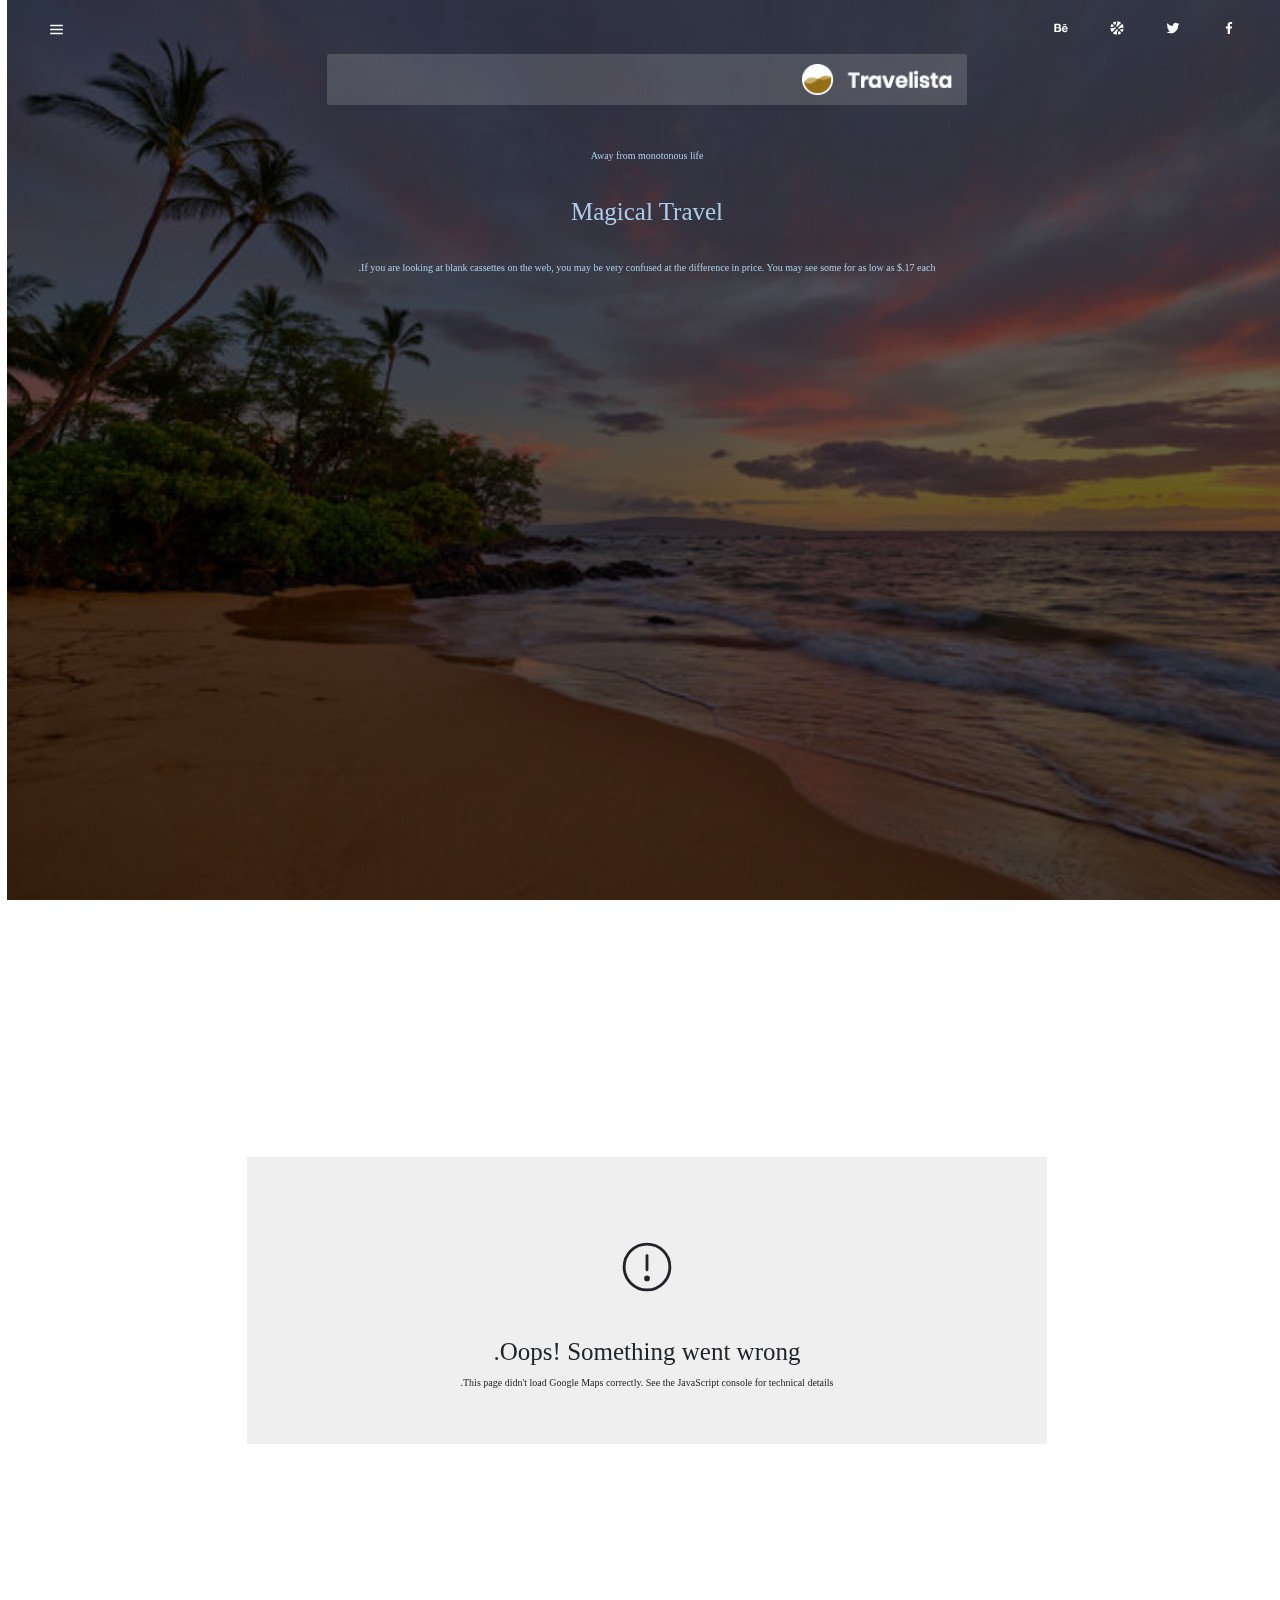
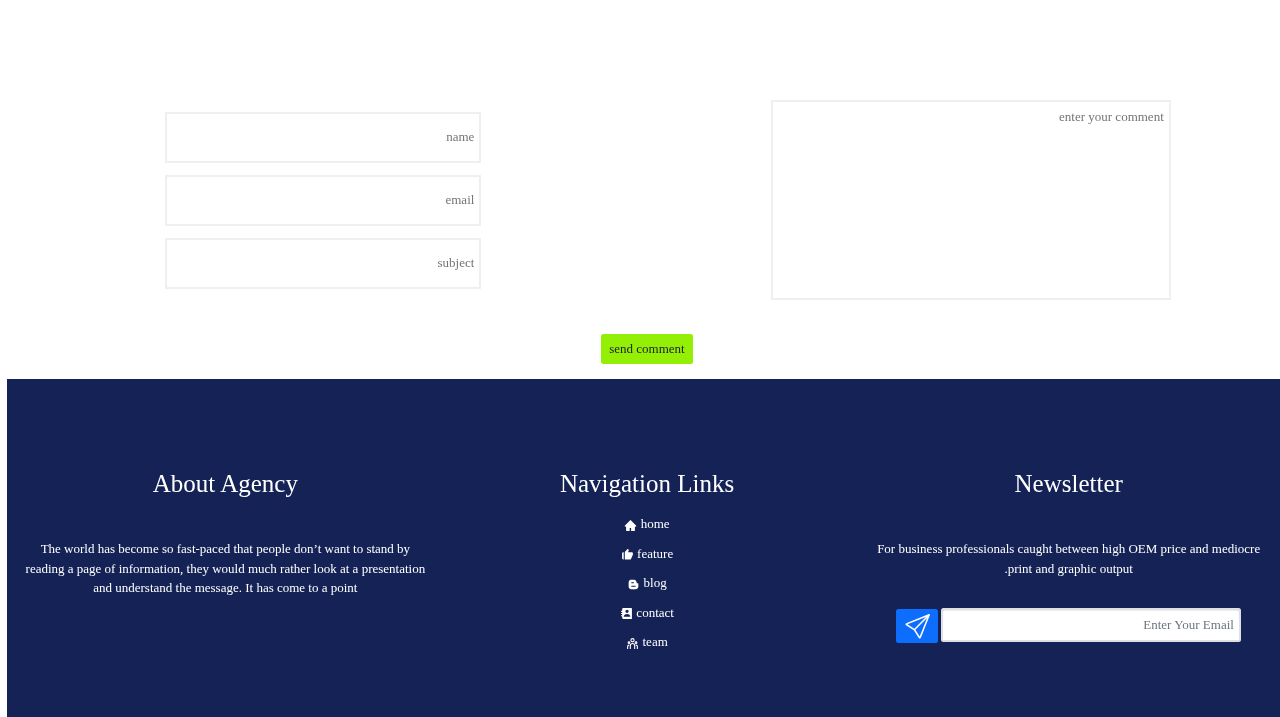
<file: contact.html>
<!DOCTYPE html>
<html lang="en" dir="rtl">
<head>
    <meta charset="UTF-8">
    <meta name="viewport" content="width=device-width, initial-scale=1.0">
    <title>Blog Attari</title>
    <link rel="stylesheet" href="assets/css/hover.css">
    <link rel="stylesheet" href="assets/css/swiper.css">
    <link rel="stylesheet" href="assets/css/bootstrap/bootstrap.min.css">
    <link rel="stylesheet" href="assets/css/style.css">
</head>
<body>
<!--my header start-->

<header>

<!--navbar start-->

    <nav class="my-navbar position-relative">
<!--        my box menu start-->
        <div class="box-menu position-absolute d-flex flex-column">
            <a class="items-menu align-items-baseline" href=""><div>home</div><svg
                    viewBox="0 0 1024 1024"
                    fill="currentColor"
                    height="1em"
                    width="1em"
            >
                <path d="M946.5 505L534.6 93.4a31.93 31.93 0 00-45.2 0L77.5 505c-12 12-18.8 28.3-18.8 45.3 0 35.3 28.7 64 64 64h43.4V908c0 17.7 14.3 32 32 32H448V716h112v224h265.9c17.7 0 32-14.3 32-32V614.3h43.4c17 0 33.3-6.7 45.3-18.8 24.9-25 24.9-65.5-.1-90.5z" />
            </svg></a>
            <a class="items-menu align-items-baseline" href=""><div>blog</div><svg
                    viewBox="0 0 24 24"
                    fill="currentColor"
                    height="1em"
                    width="1em"
            >
                <path d="M20.954 10.667c-.072-.322-.272-.621-.502-.745-.07-.039-.522-.088-1.004-.109-.809-.036-.898-.052-1.152-.201-.405-.237-.516-.493-.518-1.187-.002-1.327-.554-2.559-1.646-3.67-.776-.793-1.645-1.329-2.634-1.629-.236-.072-.768-.097-2.545-.118-2.787-.033-3.405.024-4.356.402-1.748.697-3.008 2.166-3.465 4.05-.087.353-.103.92-.124 4.177-.025 4.08.004 4.68.258 5.488.212.668.425 1.077.861 1.657.835 1.108 2.083 1.907 3.334 2.133.595.107 7.931.135 8.683.032 1.306-.178 2.331-.702 3.293-1.684.694-.71 1.129-1.479 1.414-2.499.117-.424.127-.63.149-3.117.017-1.878.002-2.758-.046-2.98zM8.007 8.108c.313-.316.399-.329 2.364-.329 1.764 0 1.822.004 2.081.134.375.189.538.456.538.88 0 .384-.153.653-.493.869-.184.115-.293.123-2.021.133-1.067.007-1.916-.013-2.043-.048-.669-.184-.918-1.143-.426-1.639zm7.706 8.037l-.597.098-3.114.035c-2.736.033-3.511-.018-3.652-.08-.288-.124-.554-.472-.602-.78-.042-.292.104-.696.33-.9.285-.257.409-.266 3.911-.27 3.602-.002 3.583-.003 3.925.315.482.45.381 1.251-.201 1.582z" />
            </svg></a>
            <a class="items-menu align-items-baseline" href=""><div>contact</div><svg
                    viewBox="0 0 24 24"
                    fill="currentColor"
                    height="1em"
                    width="1em"

            >
                <path d="M21 2H6a2 2 0 00-2 2v3H2v2h2v2H2v2h2v2H2v2h2v3a2 2 0 002 2h15a1 1 0 001-1V3a1 1 0 00-1-1zm-8 2.999c1.648 0 3 1.351 3 3A3.012 3.012 0 0113 11c-1.647 0-3-1.353-3-3.001 0-1.649 1.353-3 3-3zM19 18H7v-.75c0-2.219 2.705-4.5 6-4.5s6 2.281 6 4.5V18z" />
            </svg></a>
            <a class="items-menu align-items-baseline" href=""><div>about</div><svg
                    viewBox="0 0 1024 1024"
                    fill="currentColor"
                    height="1em"
                    width="1em"
            >
                <path d="M855 160.1l-189.2 23.5c-6.6.8-9.3 8.8-4.7 13.5l54.7 54.7-153.5 153.5a8.03 8.03 0 000 11.3l45.1 45.1c3.1 3.1 8.2 3.1 11.3 0l153.6-153.6 54.7 54.7a7.94 7.94 0 0013.5-4.7L863.9 169a7.9 7.9 0 00-8.9-8.9zM416.6 562.3a8.03 8.03 0 00-11.3 0L251.8 715.9l-54.7-54.7a7.94 7.94 0 00-13.5 4.7L160.1 855c-.6 5.2 3.7 9.5 8.9 8.9l189.2-23.5c6.6-.8 9.3-8.8 4.7-13.5l-54.7-54.7 153.6-153.6c3.1-3.1 3.1-8.2 0-11.3l-45.2-45z" />
            </svg></a>
            <a class="items-menu align-items-baseline" href="sing-up.html"><div>sing up</div><svg
                    viewBox="0 0 24 24"
                    fill="currentColor"
                    height="1em"
                    width="1em"
                    {...props}
            >
                <path d="M19 3H5c-1.11 0-2 .89-2 2v4h2V5h14v14H5v-4H3v4a2 2 0 002 2h14a2 2 0 002-2V5a2 2 0 00-2-2m-8.92 12.58L11.5 17l5-5-5-5-1.42 1.41L12.67 11H3v2h9.67l-2.59 2.58z" />
            </svg></a>
            <a class="items-menu align-items-baseline" href="login.html"><div>login</div><svg
                    viewBox="0 0 24 24"
                    fill="currentColor"
                    height="1em"
                    width="1em"
            >
                <path d="M19 3H5c-1.11 0-2 .89-2 2v4h2V5h14v14H5v-4H3v4a2 2 0 002 2h14a2 2 0 002-2V5a2 2 0 00-2-2m-8.92 12.58L11.5 17l5-5-5-5-1.42 1.41L12.67 11H3v2h9.67l-2.59 2.58z" />
            </svg></a>
            <div class="close-box">
                <svg class="close-menu"
                        fill="currentColor"
                        viewBox="0 0 16 16"
                        height="6em"
                        width="6em"
                >
                    <path
                            fill-rule="evenodd"
                            d="M4.646 1.646a.5.5 0 01.708 0l6 6a.5.5 0 010 .708l-6 6a.5.5 0 01-.708-.708L10.293 8 4.646 2.354a.5.5 0 010-.708z"
                    />
                </svg>
            </div>
        </div>
<!--        my box menu end-->


        <!--    my top navbar start-->
        <div class="d-flex justify-content-between">
            <!--    my top right navbar start-->
            <div class="my-top-right-nav d-flex justify-content-center px-5 mt-3">
                <!--face bok icon start-->
                <div class="mx-3">
                    <a href="#">
                        <svg class="face-book-icon"
                             viewBox="0 0 24 24"
                             fill="currentColor"
                             height="3.6em"
                             width="3.6em"
                        >
                            <path d="M13.397 20.997v-8.196h2.765l.411-3.209h-3.176V7.548c0-.926.258-1.56 1.587-1.56h1.684V3.127A22.336 22.336 0 0014.201 3c-2.444 0-4.122 1.492-4.122 4.231v2.355H7.332v3.209h2.753v8.202h3.312z" />
                        </svg>
                    </a>
                </div>
                <!--face bok icon end-->
                <!--tweeter icon start -->
                <div class="mx-3">
                    <a href="#">
                        <svg class="Twitter-icon"
                             viewBox="0 0 1024 1024"
                             fill="currentColor"
                             height="3.6em"
                             width="3.6em"
                        >
                            <path d="M928 254.3c-30.6 13.2-63.9 22.7-98.2 26.4a170.1 170.1 0 0075-94 336.64 336.64 0 01-108.2 41.2A170.1 170.1 0 00672 174c-94.5 0-170.5 76.6-170.5 170.6 0 13.2 1.6 26.4 4.2 39.1-141.5-7.4-267.7-75-351.6-178.5a169.32 169.32 0 00-23.2 86.1c0 59.2 30.1 111.4 76 142.1a172 172 0 01-77.1-21.7v2.1c0 82.9 58.6 151.6 136.7 167.4a180.6 180.6 0 01-44.9 5.8c-11.1 0-21.6-1.1-32.2-2.6C211 652 273.9 701.1 348.8 702.7c-58.6 45.9-132 72.9-211.7 72.9-14.3 0-27.5-.5-41.2-2.1C171.5 822 261.2 850 357.8 850 671.4 850 843 590.2 843 364.7c0-7.4 0-14.8-.5-22.2 33.2-24.3 62.3-54.4 85.5-88.2z" />
                        </svg>
                    </a>
                </div>
                <!--tweeter icon start -->
                <!--ball icon start-->
                <div class="mx-3">
                    <a href="#">
                        <svg class="ball-icon"
                             viewBox="0 0 24 24"
                             fill="currentColor"
                             height="3.6em"
                             width="3.6em"
                        >
                            <path d="M18.328 4.258a9.953 9.953 0 00-5.949-2.235 8.99 8.99 0 01-1.835 7.107L12 10.586l6.328-6.328zM7.701 9.115L4.258 5.672a9.938 9.938 0 00-2.112 4.704 7.007 7.007 0 005.555-1.261zm12.041-3.443L13.414 12l1.456 1.456a8.993 8.993 0 017.107-1.835 9.953 9.953 0 00-2.235-5.949zm2.112 7.952a7.007 7.007 0 00-5.555 1.261l3.443 3.443a9.924 9.924 0 002.112-4.704zM9.115 7.701a7.007 7.007 0 001.261-5.555 9.928 9.928 0 00-4.704 2.112l3.443 3.443zm4.509 14.153a9.936 9.936 0 004.704-2.111L14.885 16.3a7.003 7.003 0 00-1.261 5.554zM12 13.414l-6.328 6.328a9.953 9.953 0 005.949 2.235 8.99 8.99 0 011.835-7.107L12 13.414zm-7.742 4.914L10.586 12 9.13 10.544a8.993 8.993 0 01-7.107 1.835 9.953 9.953 0 002.235 5.949z" />
                        </svg>
                    </a>
                </div>
                <!--ball icon start-->
                <!--be icon start-->
                <div class="mx-3">
                    <a href="#">
                        <svg class="be-icon"
                             viewBox="0 0 24 24"
                             fill="currentColor"
                             height="3.6em"
                             width="3.6em"
                        >
                            <path d="M7.803 5.731c.589 0 1.119.051 1.605.155.483.103.895.273 1.243.508.343.235.611.547.804.939.187.387.28.871.28 1.443 0 .62-.14 1.138-.421 1.551-.283.414-.7.753-1.256 1.015.757.219 1.318.602 1.69 1.146.374.549.557 1.206.557 1.976 0 .625-.119 1.162-.358 1.613a3.11 3.11 0 01-.974 1.114 4.315 4.315 0 01-1.399.64 6.287 6.287 0 01-1.609.206H2V5.731h5.803zm-.351 4.972c.48 0 .878-.114 1.192-.345.312-.228.463-.604.463-1.119 0-.286-.051-.522-.151-.707a1.114 1.114 0 00-.417-.428 1.683 1.683 0 00-.597-.215 3.609 3.609 0 00-.697-.061H4.71v2.875h2.742zm.151 5.239c.267 0 .521-.023.76-.077.241-.052.455-.136.637-.261.182-.12.332-.283.44-.491.109-.206.162-.475.162-.798 0-.634-.179-1.085-.533-1.358-.355-.27-.831-.404-1.414-.404H4.71v3.39h2.893zm8.565-.041c.367.358.896.538 1.584.538.493 0 .919-.125 1.278-.373.354-.249.57-.515.653-.79h2.155c-.346 1.072-.871 1.838-1.589 2.299-.709.463-1.572.693-2.58.693-.702 0-1.334-.113-1.9-.337a4.033 4.033 0 01-1.439-.958 4.37 4.37 0 01-.905-1.485 5.433 5.433 0 01-.32-1.899c0-.666.111-1.289.329-1.864a4.376 4.376 0 01.934-1.493c.405-.42.885-.751 1.444-.994a4.634 4.634 0 011.858-.362c.754 0 1.413.146 1.979.44a3.967 3.967 0 011.39 1.182c.363.493.622 1.058.783 1.691.161.632.217 1.292.171 1.983h-6.431c.001.704.238 1.371.606 1.729zm2.812-4.681c-.291-.322-.783-.496-1.385-.496-.391 0-.714.065-.974.199a1.97 1.97 0 00-.62.491 1.772 1.772 0 00-.328.628 2.82 2.82 0 00-.111.587h3.982c-.058-.624-.272-1.085-.564-1.409zm-3.918-4.663h4.989v1.215h-4.989z" />
                        </svg>

                    </a>
                </div>
                <!--be icon start-->
            </div>
            <!--    my top right navbar end-->
            <!--my top left navbar end-->
            <div class=" my-left-top-nav d-flex justify-content-center px-5 mt-3">
                <!--            my menu icon start-->
                <div>
                    <svg class="my-menu-icon"
                         viewBox="0 0 24 24"
                         fill="currentColor"
                         height="3.9em"
                         width="3.9em"
                    >
                        <path d="M4 6h16v2H4zm0 5h16v2H4zm0 5h16v2H4z" />
                    </svg>
                </div>
                <!--            my menu icon end-->
            </div>
            <!--    my top left navbar end-->
        </div>
        <!--    my top navbar end-->

        <!--overly for navbar start-->
        <div class="overly-for-nav">

        </div>
        <!--overly for navbar end-->

<!--        overly for box menu start-->
        <div class="overly-for-box-menu">

        </div>
<!--        overly for box menu end-->


        <!--    my bottom navbar-->
        <div class=" my-bottom-nav d-flex justify-content-center mt-2">
            <!--        items and menu start-->
            <div class=" d-flex justify-content-between my-items-card w-50 align-items-baseline">
                <!--            my logo start-->
                <div>
                    <a href="index.html"><img class="my-logo" alt="" src="assets/img%20and%20audio/logo.png"></a>
                </div>
                <!--            my logo end-->
            </div>
            <!--        items and menu end-->
        </div>
        <!--    my bottom navbar-->

        <!--    text navbar start-->
        <div class=" tex-in-my-navbar d-flex justify-content-center flex-column mt-5 container">
            <h6 class="py-4 text-center">
                Away from monotonous life
            </h6>
            <h1 class="py-4 text-center">
                Magical Travel
            </h1>
            <h6 class="py-4 text-center">
                If you are looking at blank cassettes on the web, you may be very confused at the difference in price. You may see some for as low as $.17 each.

            </h6>
        </div>
        <!--    text navbar end-->

    </nav>
<!--navbar end-->

</header>

<!--my header end-->



<!--my one section start-->

<section class="warning-section">

<!--    my main warning start-->
    <div class="main-warning-section flex-column">

<!--        warning icon start-->
        <div class="warning-icon py-5">
            <svg
                    viewBox="0 0 21 21"
                    fill="currentColor"
                    height="6em"
                    width="6em"
            >
                <g fill="none" fill-rule="evenodd">
                    <path
                            stroke="currentColor"
                            stroke-linecap="round"
                            stroke-linejoin="round"
                            d="M18.5 10.5 A8 8 0 0 1 10.5 18.5 A8 8 0 0 1 2.5 10.5 A8 8 0 0 1 18.5 10.5 z"
                    />
                    <path
                            stroke="currentColor"
                            stroke-linecap="round"
                            stroke-linejoin="round"
                            d="M10.5 11.5v-5"
                    />
                    <path
                            fill="currentColor"
                            d="M11.5 14.5 A1 1 0 0 1 10.5 15.5 A1 1 0 0 1 9.5 14.5 A1 1 0 0 1 11.5 14.5 z"
                    />
                </g>
            </svg>
        </div>
<!--        warning icon end-->

<!--my text in section start-->

        <div>
            <h1 class="mt-3">Oops! Something went wrong.</h1>
        </div>
        <div>
            <h6 class="mt-3">This page didn't load Google Maps correctly. See the JavaScript console for technical details.</h6>
        </div>

<!--my text in section end-->


    </div>
<!--    my main warning end-->

</section>

<!--my one section end-->
<section class="row">

<!--user comment section start-->

<!--    comment start-->
    <div class="text-center col-md-6 col-12">
        <textarea placeholder="enter your comment" class="my-text-aria py-2 px-2"></textarea>
    </div>
<!--    comment end-->
    
    
<!--email and name and subject start    -->
  <div class="text-center col-md-6 col-12">
      <input class="my-inp w-50 h-25 py-2 px-2" placeholder="name" type="text">
      <input class="my-inp w-50 h-25 py-2 px-2" placeholder="email" type="email">
      <input class="my-inp w-50 h-25 py-2 px-2" placeholder="subject" type="text">
  </div>
<!--email and name and subject start    -->

<!--sub btn start-->
    <div class="col-12">
        <div class="d-flex justify-content-center mt-5">
            <button class="my-sub-btn btn">send comment</button>
        </div>
    </div>
<!--sub btn end-->


<!--user comment section end-->
</section>

<!--footer start-->

<footer class="my-footer">
    <div class="row text-center">
<!--   my forms and email start     -->
     <div class=" items-in-footer col-md-4 col-sm-6 col-12 flex-column">
         <h1>Newsletter</h1>
         <p>For business professionals caught between high OEM price and mediocre print and graphic output.</p>
         <form>
             <div>
                 <label>
                     <input class="form-control my-inp" type="email" placeholder="Enter Your Email">
                 </label>
                 <button class="btn bg-primary"><svg
                         fill="currentColor"
                         viewBox="0 0 16 16"
                         height="2.5em"
                         width="2.5em"
                 >
                     <path d="M15.854.146a.5.5 0 01.11.54l-5.819 14.547a.75.75 0 01-1.329.124l-3.178-4.995L.643 7.184a.75.75 0 01.124-1.33L15.314.037a.5.5 0 01.54.11zM6.636 10.07l2.761 4.338L14.13 2.576 6.636 10.07zm6.787-8.201L1.591 6.602l4.339 2.76 7.494-7.493z" />
                 </svg></button>
             </div>
         </form>
     </div>
<!--   my forms and email end     -->

<!--        my a tag start-->
     <div class=" items-in-footer col-md-4 col-sm-6 col-12">
         <h1>
             Navigation Links
        </h1>
<!--         my a tag start-->
         <div class="a-tag d-flex flex-column">
            <a href="">home <svg
                    viewBox="0 0 1024 1024"
                    fill="currentColor"
                    height="1em"
                    width="1em"
            >
                <path d="M946.5 505L534.6 93.4a31.93 31.93 0 00-45.2 0L77.5 505c-12 12-18.8 28.3-18.8 45.3 0 35.3 28.7 64 64 64h43.4V908c0 17.7 14.3 32 32 32H448V716h112v224h265.9c17.7 0 32-14.3 32-32V614.3h43.4c17 0 33.3-6.7 45.3-18.8 24.9-25 24.9-65.5-.1-90.5z" />
            </svg></a>
            <a href="">feature <svg
                    viewBox="0 0 24 24"
                    fill="currentColor"
                    height="1em"
                    width="1em"
            >
                <path d="M4 21h1V8H4a2 2 0 00-2 2v9a2 2 0 002 2zM20 8h-7l1.122-3.368A2 2 0 0012.225 2H12L7 7.438V21h11l3.912-8.596L22 12v-2a2 2 0 00-2-2z" />
            </svg></a>
            <a href="">blog <svg
                    viewBox="0 0 24 24"
                    fill="currentColor"
                    height="1em"
                    width="1em"
            >
                <path d="M20.954 10.667c-.072-.322-.272-.621-.502-.745-.07-.039-.522-.088-1.004-.109-.809-.036-.898-.052-1.152-.201-.405-.237-.516-.493-.518-1.187-.002-1.327-.554-2.559-1.646-3.67-.776-.793-1.645-1.329-2.634-1.629-.236-.072-.768-.097-2.545-.118-2.787-.033-3.405.024-4.356.402-1.748.697-3.008 2.166-3.465 4.05-.087.353-.103.92-.124 4.177-.025 4.08.004 4.68.258 5.488.212.668.425 1.077.861 1.657.835 1.108 2.083 1.907 3.334 2.133.595.107 7.931.135 8.683.032 1.306-.178 2.331-.702 3.293-1.684.694-.71 1.129-1.479 1.414-2.499.117-.424.127-.63.149-3.117.017-1.878.002-2.758-.046-2.98zM8.007 8.108c.313-.316.399-.329 2.364-.329 1.764 0 1.822.004 2.081.134.375.189.538.456.538.88 0 .384-.153.653-.493.869-.184.115-.293.123-2.021.133-1.067.007-1.916-.013-2.043-.048-.669-.184-.918-1.143-.426-1.639zm7.706 8.037l-.597.098-3.114.035c-2.736.033-3.511-.018-3.652-.08-.288-.124-.554-.472-.602-.78-.042-.292.104-.696.33-.9.285-.257.409-.266 3.911-.27 3.602-.002 3.583-.003 3.925.315.482.45.381 1.251-.201 1.582z" />
            </svg></a>
            <a href="">contact <svg
                    viewBox="0 0 24 24"
                    fill="currentColor"
                    height="1em"
                    width="1em"

            >
                <path d="M21 2H6a2 2 0 00-2 2v3H2v2h2v2H2v2h2v2H2v2h2v3a2 2 0 002 2h15a1 1 0 001-1V3a1 1 0 00-1-1zm-8 2.999c1.648 0 3 1.351 3 3A3.012 3.012 0 0113 11c-1.647 0-3-1.353-3-3.001 0-1.649 1.353-3 3-3zM19 18H7v-.75c0-2.219 2.705-4.5 6-4.5s6 2.281 6 4.5V18z" />
            </svg></a>
            <a href="">team <svg
                    viewBox="0 0 24 24"
                    fill="currentColor"
                    height="1em"
                    width="1em"
            >
                <path fill="none" d="M0 0h24v24H0z" />
                <path d="M12 11a5 5 0 015 5v6h-2v-6a3 3 0 00-2.824-2.995L12 13a3 3 0 00-2.995 2.824L9 16v6H7v-6a5 5 0 015-5zm-6.5 3c.279 0 .55.033.81.094a5.947 5.947 0 00-.301 1.575L6 16v.086a1.492 1.492 0 00-.356-.08L5.5 16a1.5 1.5 0 00-1.493 1.356L4 17.5V22H2v-4.5A3.5 3.5 0 015.5 14zm13 0a3.5 3.5 0 013.5 3.5V22h-2v-4.5a1.5 1.5 0 00-1.356-1.493L18.5 16c-.175 0-.343.03-.5.085V16c0-.666-.108-1.306-.309-1.904A3.42 3.42 0 0118.5 14zm-13-6a2.5 2.5 0 110 5 2.5 2.5 0 010-5zm13 0a2.5 2.5 0 110 5 2.5 2.5 0 010-5zm-13 2a.5.5 0 100 1 .5.5 0 000-1zm13 0a.5.5 0 100 1 .5.5 0 000-1zM12 2a4 4 0 110 8 4 4 0 010-8zm0 2a2 2 0 100 4 2 2 0 000-4z" />
            </svg></a>
         </div>
<!--         my a tag start-->

     </div>
<!--        my a tag end-->

<!--my text in footer start        -->
        <div class=" items-in-footer col-md-4 col-sm-6 col-12">
         <h1>
             About Agency
        </h1>
         <p>
             The world has become so fast-paced that people don’t want to stand by reading a page of information, they would much rather look at a presentation and understand the message. It has come to a point
         </p>
     </div>
<!--my text in footer start        -->
    </div>
</footer>

<!--footer end-->







<script src="assets/js/jquery-3.7.1.min.js"></script>
<script src="assets/js/swiper.js"></script>
<script src="assets/js/my.javascript.js"></script>
</body>
</html>
</file>
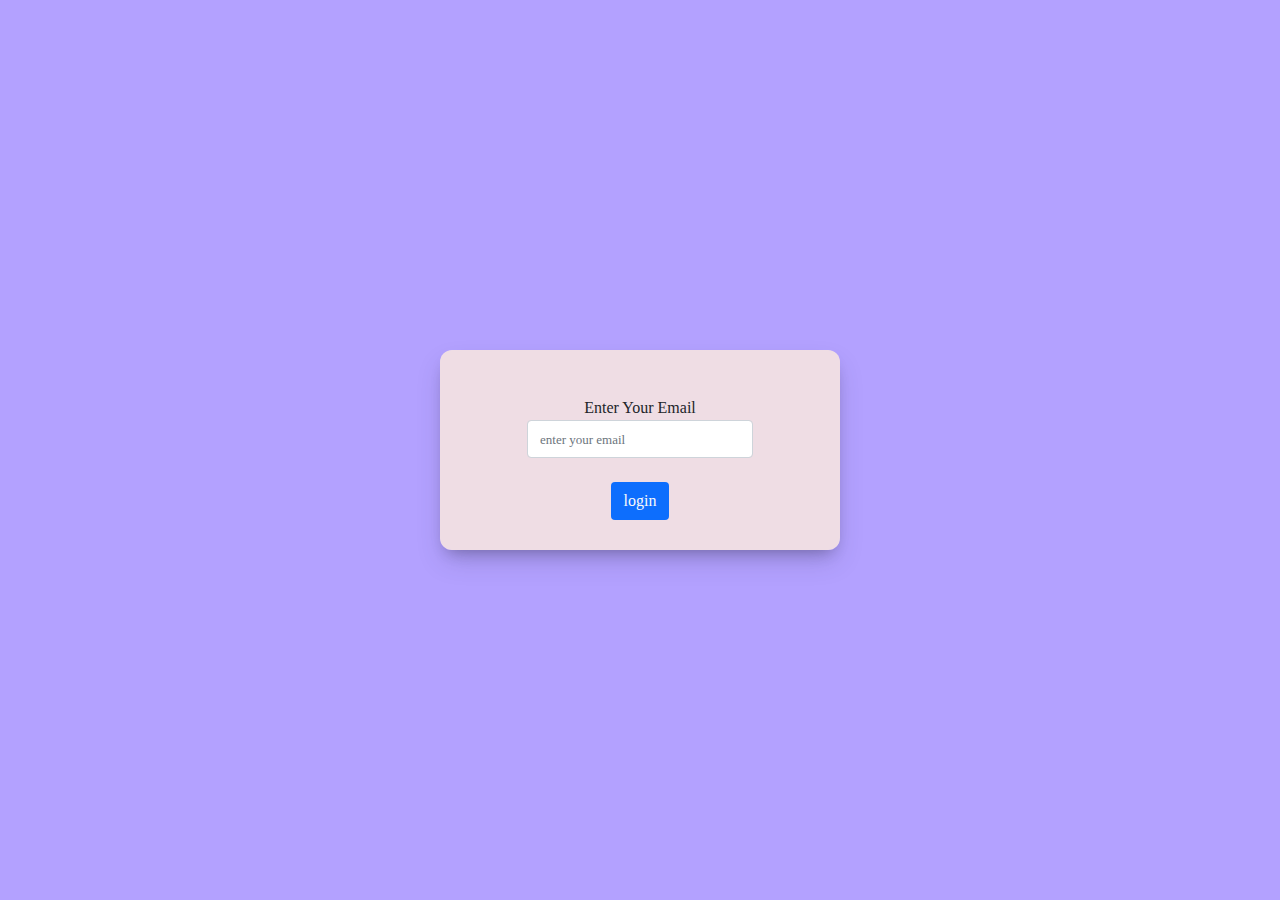
<file: forget-pass.html>
<!doctype html>
<html lang="en">
<head>
    <meta charset="UTF-8">
    <meta name="viewport"
          content="width=device-width, user-scalable=no, initial-scale=1.0, maximum-scale=1.0, minimum-scale=1.0">
    <meta http-equiv="X-UA-Compatible" content="ie=edge">
    <title>forget password</title>
    <link rel="stylesheet" href="assets/css/bootstrap/bootstrap.min.css">
    <link rel="stylesheet" href="assets/css/style.css">
</head>
<body>

<!--my login start-->

<section class="login">

    <!--    form start-->
    <form>
        <!--    my main login start-->

        <div class="main-login">
            <div class="main-sing-up">
                <label class="py-3">
                    Enter Your Email
                    <input class="form-control" type="email" placeholder="enter your email">
                </label>
                <div class="d-flex justify-content-around mt-2">
                    <a href="login.html" class="btn bg-primary text-light">login</a>
                </div>
            </div>
        </div>
        <!--    my main login end-->
    </form>
    <!--    form end-->


</section>

<!--my login end-->

</body>
</html>
</file>
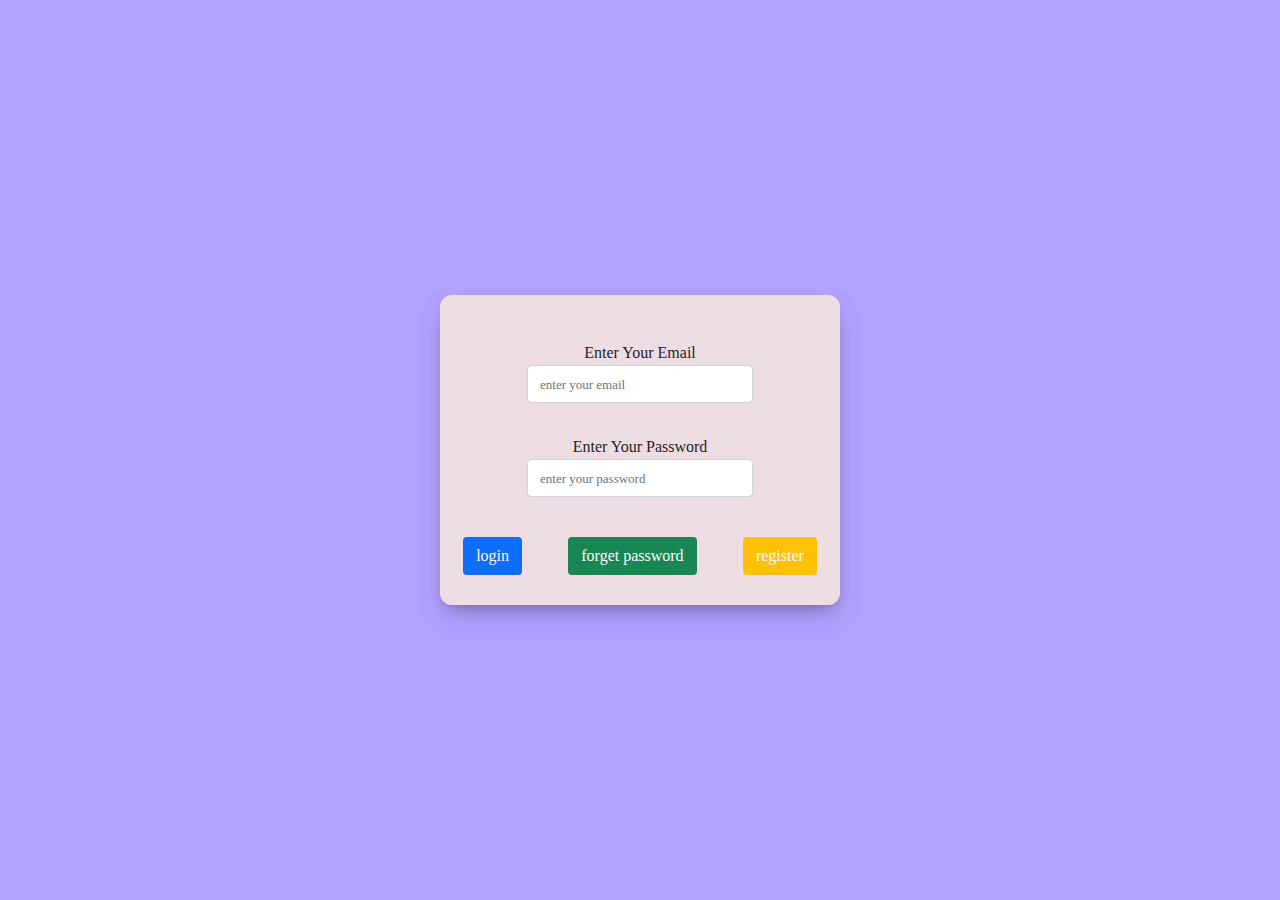
<file: login.html>
<!doctype html>
<html lang="en">
<head>
    <meta charset="UTF-8">
    <meta name="viewport"
          content="width=device-width, user-scalable=no, initial-scale=1.0, maximum-scale=1.0, minimum-scale=1.0">
    <meta http-equiv="X-UA-Compatible" content="ie=edge">
    <title>login</title>
    <link rel="stylesheet" href="assets/css/bootstrap/bootstrap.min.css">
    <link rel="stylesheet" href="assets/css/style.css">
</head>
<body>

<!--my login start-->

<section class="login">

<!--    form start-->
    <form>
        <!--    my main login start-->

        <div class="main-login">
            <div class="main-sing-up">
                <label class="py-3">
                    Enter Your Email
                    <input class="form-control" type="email" placeholder="enter your email">
                </label>
                <label class="py-3">
                    Enter Your Password
                    <input class="form-control" type="password" placeholder="enter your password">
                </label>
                <div class="d-flex justify-content-around mt-4">
                    <a href="" class="btn bg-primary text-light">login</a>
                    <a href="forget-pass.html" class="btn bg-success text-light">forget password </a>
                    <a href="sing-up.html" class="btn bg-warning text-light">register </a>
                </div>
            </div>
        </div>

        <!--    my main login end-->
    </form>
<!--    form end-->


</section>

<!--my login end-->

</body>
</html>
</file>
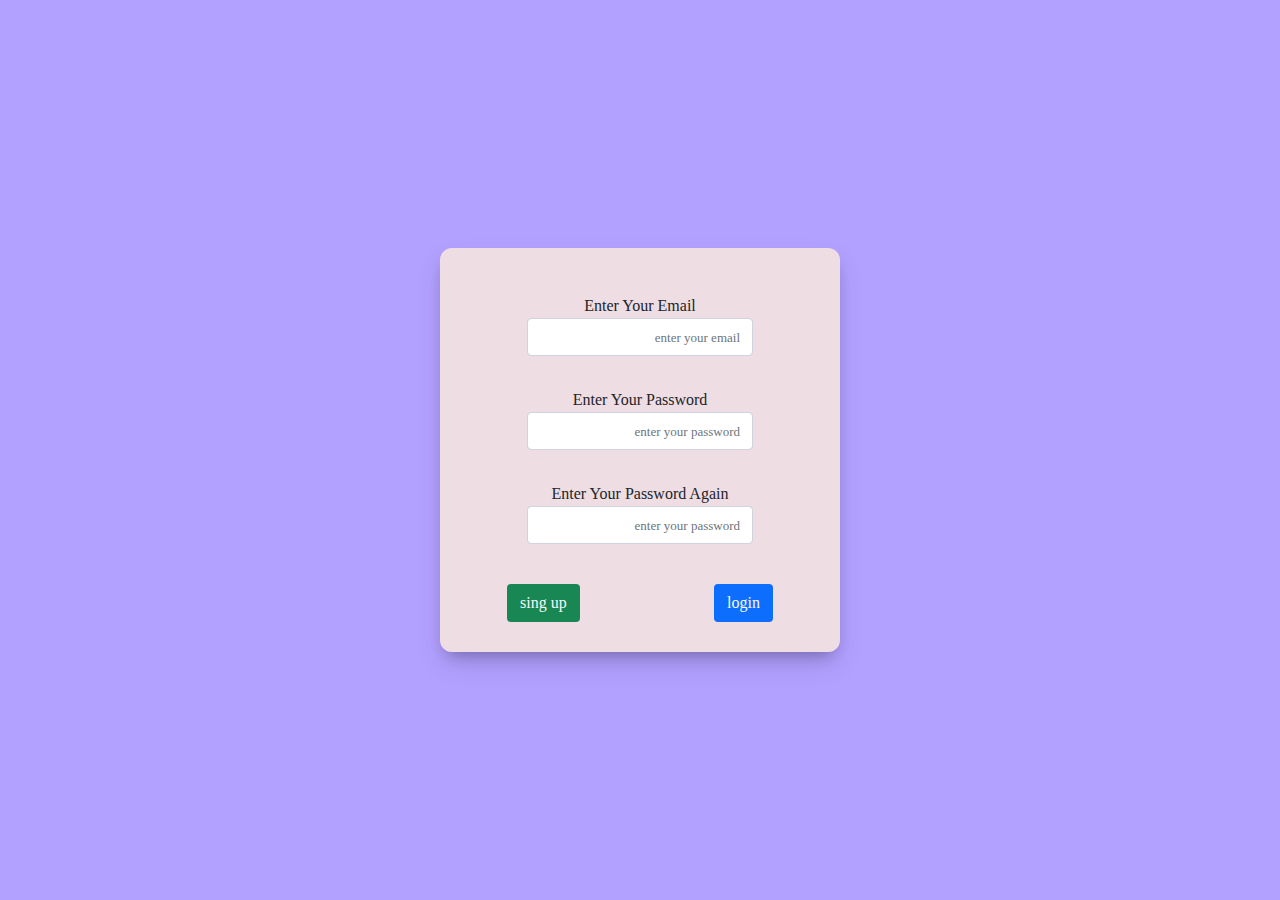
<file: sing-up.html>
<!doctype html>
<html lang="en" dir="rtl">
<head>
    <meta charset="UTF-8">
    <meta name="viewport"
          content="width=device-width, user-scalable=no, initial-scale=1.0, maximum-scale=1.0, minimum-scale=1.0">
    <meta http-equiv="X-UA-Compatible" content="ie=edge">
    <title>sing up</title>
    <link rel="stylesheet" href="assets/css/bootstrap/bootstrap.min.css">
    <link rel="stylesheet" href="assets/css/style.css">
</head>
<body>

<!--login start-->
    <section class="sing-up">

<!--        form start-->
        <form>
            <!--     main login start   -->

            <div class="main-sing-up">
                <label class="py-3">
                    Enter Your Email
                    <input class="form-control" type="email" placeholder="enter your email">
                </label>
                <label class="py-3">
                    Enter Your Password
                    <input class="form-control" type="password" placeholder="enter your password">
                </label>
                <label class="py-3">
                    Enter Your Password Again
                    <input class="form-control" type="password" placeholder="enter your password">
                </label>
                <div class="d-flex justify-content-around mt-4">
                    <a href="" class="btn bg-primary text-light">login</a>
                    <a href="" class="btn bg-success text-light">sing up</a>
                </div>
            </div>

            <!--     main login end   -->
        </form>

<!--        form end-->

    </section>
<!--login end-->

</body>
</html>
</file>
<file: assets/css/style.css>
:root {
  --background-color: rgba(180, 216, 248, 0.93);
  --back-color-foter: #142256;
  --overly-for-nav: rgba(0, 0, 0, 0.6);
  --back-for-btn-blog: #c7eca5;
}

@media screen and (max-width: 1060px) {
  .product {
    display: block !important;
  }
  .product .my-sug {
    text-align: center !important;
    display: flex;
    justify-content: center;
  }
  .product .my-ls {
    text-align: center !important;
    display: flex !important;
    justify-content: center !important;
  }
}
.sing-up {
  background-color: rgba(64, 21, 255, 0.4);
  height: 100vh;
  width: 100%;
  display: flex;
  justify-content: center;
  align-items: center;
}
.sing-up .main-sing-up {
  border-radius: 12px;
  box-shadow: rgba(50, 50, 93, 0.25) 0px 13px 27px -5px, rgba(0, 0, 0, 0.3) 0px 8px 16px -8px;
  background-color: rgba(243, 226, 226, 0.93);
  width: 400px;
  height: auto;
  padding: 30px 0;
}

.login {
  background-color: rgba(64, 21, 255, 0.4);
  height: 100vh;
  width: 100%;
  display: flex;
  justify-content: center;
  align-items: center;
}

.main-login {
  border-radius: 12px;
  box-shadow: rgba(50, 50, 93, 0.25) 0px 13px 27px -5px, rgba(0, 0, 0, 0.3) 0px 8px 16px -8px;
  background-color: rgba(243, 226, 226, 0.93);
  width: 400px;
  height: auto;
  padding: 30px 0;
}

.banner-in-about {
  margin-top: 200px;
  margin-bottom: 200px;
}

.warning-section {
  height: 800px;
  width: 100%;
  display: flex;
  justify-content: center;
  align-items: center;
}
.warning-section .main-warning-section {
  background-color: rgba(238, 238, 238, 0.9333333333);
  width: 800px;
  height: auto;
  padding: 50px 0;
}

.user-comment {
  align-items: center;
  text-align: center;
}

.my-text-aria {
  overflow: hidden;
  height: 200px !important;
  width: 400px;
  resize: none;
  border: 2px solid rgba(238, 238, 238, 0.9333333333);
  outline: none;
}

.my-inp {
  outline: none;
  border: 2px solid rgba(238, 238, 238, 0.9333333333);
  margin-top: 12px;
}

::placeholder {
  font-size: 13px;
}

.my-sub-btn {
  font-size: 13px;
  background-color: #93ef05;
  height: 30px;
}

.main-section {
  margin-top: 100px;
}

.blog-input {
  outline: none;
  border: 2px solid rgba(238, 238, 238, 0.9333333333);
  height: 40px;
  border-radius: 4px;
  padding: 0 5px;
}

.btn-blog {
  background-color: var(--back-for-btn-blog);
  width: 130px;
  height: 50px;
  font-size: 18px;
}

.items-in-blog {
  border-bottom: 1px solid rgba(238, 238, 238, 0.9333333333);
  padding: 70px;
}

a {
  text-decoration: none;
  color: black;
}
a:hover {
  color: black;
  text-decoration: none;
}

body {
  padding-bottom: 0 !important;
  padding-top: 0 !important;
  margin-top: 0 !important;
  margin-bottom: 0 !important;
  font-family: "Lustria", "Times New Roman", serif;
  overflow-x: hidden !important;
  text-align: center !important;
}

.my-navbar {
  background-image: url("../img and audio/back.webp");
  background-size: cover;
  height: 100vh;
}
.my-navbar .overly-for-nav {
  background-color: var(--overly-for-nav);
  width: 100%;
  height: 100vh;
  position: absolute;
  top: 0;
  right: 0;
  z-index: 9;
}
.my-navbar .my-top-right-nav {
  z-index: 99;
}
.my-navbar .my-top-right-nav a svg {
  color: white;
  padding: 10px;
  transition: 0.4s;
  border-radius: 30px;
  cursor: pointer;
}
.my-navbar .my-top-right-nav a svg:hover {
  background-color: var(--background-color);
  color: black;
}
.my-navbar .my-menu-icon {
  color: white;
  padding: 10px;
  transition: 0.4s;
  border-radius: 30px;
  cursor: pointer;
}
.my-navbar .my-menu-icon:hover {
  background-color: var(--background-color);
  color: black;
}
.my-navbar .my-left-top-nav {
  z-index: 99;
}
.my-navbar .my-bottom-nav {
  z-index: 99;
}
.my-navbar .my-bottom-nav .my-items-card {
  background-color: rgba(255, 255, 255, 0.15);
  color: white;
  z-index: 99;
  padding: 10px 15px;
  border-radius: 2px;
}
.my-navbar .my-bottom-nav .my-items-card .my-logo {
  width: 150px;
}
.my-navbar .tex-in-my-navbar h1 {
  color: var(--background-color);
  z-index: 9999;
}
.my-navbar .tex-in-my-navbar h6 {
  color: var(--background-color);
  z-index: 9999;
}

.swiper-slide p {
  font-size: 15px;
}

.my-footer {
  background-color: var(--back-color-foter);
  color: white;
  padding: 50px 15px;
}
.my-footer p {
  font-size: 13px;
  margin-top: 40px;
}
.my-footer a {
  margin-top: 10px;
  font-size: 13px;
  text-decoration: none;
  color: white;
}
.my-footer a :hover {
  color: white;
}
.my-footer .my-inp {
  width: 300px;
  padding: 5px !important;
  margin-top: 20px;
}
.my-footer button svg {
  color: white;
}

.items-in-footer {
  margin-top: 40px;
}

.box-menu {
  transition: 1s;
  visibility: hidden;
  position: absolute;
  top: 0;
  right: -300px;
  width: 300px;
  height: 100vh;
  background-color: var(--back-color-foter);
  z-index: 9990000;
}

.overly-for-box-menu {
  transition: 1s;
  visibility: hidden;
  background-color: rgba(0, 0, 0, 0.6);
  width: 100%;
  height: 100vh;
  position: absolute;
  top: 0;
  right: 0;
  z-index: 99999;
}

.items-menu {
  display: flex;
  justify-content: space-between;
  padding: 20px 10px;
  font-size: 14px;
  color: white;
  text-align: right;
  border-bottom: 1px solid rgba(238, 238, 238, 0.9333333333);
  background-color: rgba(255, 255, 255, 0.15);
  text-decoration: none;
}
.items-menu:last-child {
  border-bottom: none;
}
.items-menu:hover {
  text-decoration: none;
  color: white;
}

.close-box {
  margin-top: 100px;
  text-align: left;
}
.close-box .close-menu {
  color: white;
  padding: 10px;
  transition: 0.4s;
  border-radius: 30px;
  cursor: pointer;
}
.close-box .close-menu:hover {
  background-color: var(--background-color);
  color: black;
}

.show-box-menu {
  transition: 1s;
  visibility: visible;
  right: 0;
}

/*# sourceMappingURL=style.css.map */
</file>
